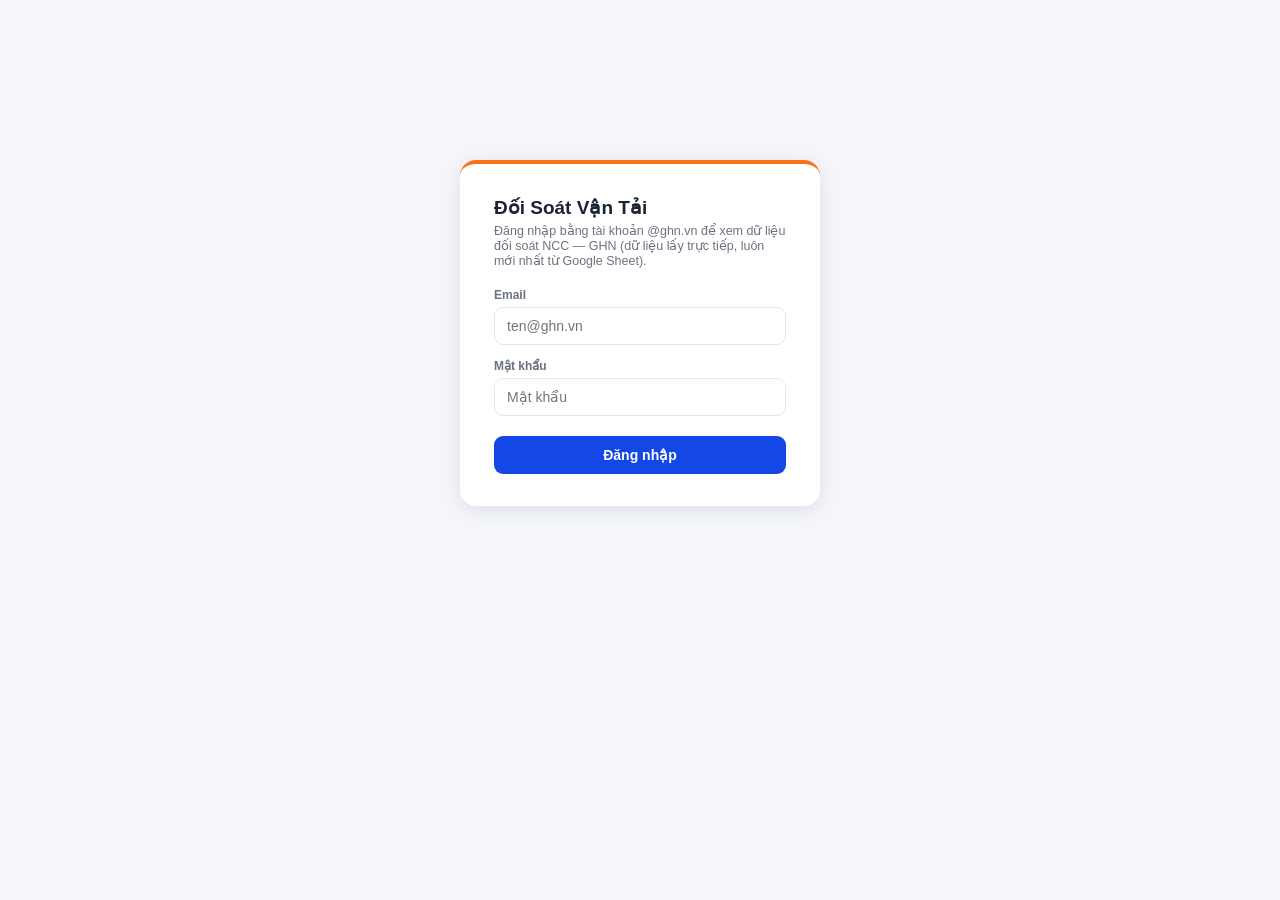
<file: doi_soat_van_tai.html>
<!doctype html>
  <html lang="vi">
  <head>
  <meta charset="utf-8">
  <meta name="viewport" content="width=device-width, initial-scale=1">
  <title>Đối Soát Vận Tải — NCC vs GHN (Vùng ĐBB)</title>
  <link rel="stylesheet" href="/doi_soat_van_tai.css">
  </head>
  <body>
  <div class="wrap">
  
    <!-- ================= ĐĂNG NHẬP (dùng chung tài khoản @ghn.vn với Báo Cáo Vận Hành) ================= -->
  <div class="gate-wrap" id="loginGate">
      <div class="login-card">
        <h2>Đối Soát Vận Tải</h2>
      <div class="sub">Đăng nhập bằng tài khoản @ghn.vn để xem dữ liệu đối soát NCC — GHN (dữ liệu lấy trực tiếp, luôn mới nhất từ Google Sheet).</div>
      <div class="login-error" id="loginError" style="display:none"></div>
        <div class="login-field">
          <label>Email</label>
          <input type="email" id="loginEmail" placeholder="ten@ghn.vn" autocomplete="username">
        </div>
        <div class="login-field">
          <label>Mật khẩu</label>
        <input type="password" id="loginPassword" placeholder="Mật khẩu" autocomplete="current-password">
        </div>
        <button class="login-btn" id="loginBtn">Đăng nhập</button>
    </div>
  </div>

  <!-- ================= ĐANG TẢI ================= -->
    <div class="loading-gate" id="loadingGate" style="display:none">
      <div>⏳ Đang tải dữ liệu đối soát mới nhất từ Google Sheet…</div>
    </div>
  
    <!-- ================= APP CHÍNH (chỉ hiện sau khi đăng nhập + tải xong) ================= -->
  <div id="appRoot" style="display:none">
  
      <div class="hdr">
        <div class="hdr-top">
          <div>
            <h1>Đối Soát Chuyến Đi NCC — GHN <span class="tag">VÙNG TNT</span></h1>
          <div class="sub">Đối chiếu toàn bộ cột dữ liệu NCC nhập với dữ liệu hệ thống GHN, khớp theo <b>Mã chuyến</b> &middot; Dữ liệu sống, lấy trực tiếp từ Google Sheet mỗi khi mở trang.</div>
          </div>
          <div class="hdr-actions">
            <button class="btn orange" id="btnRefreshData" title="Tải lại dữ liệu mới nhất từ Google Sheet">&#8635; Cập nhật dữ liệu</button>
            <button class="btn" id="btnExportDiff">&#8681; Xuất báo cáo sai lệch (CSV)</button>
            <button class="btn danger" id="btnResetEdits">Xoá chỉnh sửa đã lưu</button>
        </div>
      </div>
    </div>

    <div class="summary-grid" id="summaryGrid"></div>

    <div class="supplier-tabs" id="supplierTabs"></div>
  
      <div class="toolbar">
        <input type="text" id="searchBox" placeholder="Tìm theo Mã chuyến / Biển số xe / Mã tuyến…">
        <span style="font-size:12px;color:var(--muted);font-weight:600">Ngày kết thúc (GHN):</span> <input type="date" id="dateFrom" title="Từ ngày"> <span style="font-size:12px;color:var(--muted)">-</span> <input type="date" id="dateTo" title="Đến ngày">
        <div class="status-filters" id="statusFilters"></div>
      </div>
  
      <div class="field-breakdown" id="fieldBreakdown"></div>
  
      <div class="toolbar" style="gap:8px">
        <span style="font-size:12px;color:var(--muted);font-weight:600;margin-right:4px">Xuất dữ liệu đã cập nhật:</span>
        <div id="exportButtons" style="display:flex;gap:8px;flex-wrap:wrap"></div>
      </div>
  
      <div class="table-card">
        <table class="trips">
          <thead>
            <tr>
              <th>Mã chuyến</th>
            <th>Nhà cung cấp</th>
            <th>Trạng thái</th>
            <th>Sai lệch nghiêm trọng</th>
            <th>Khác thông tin phụ</th>
              <th>Biển số xe</th>
            <th>Ngày kết thúc</th>
          </tr>
        </thead>
        <tbody id="tableBody"></tbody>
      </table>
        <div class="pagination" id="pagination"></div>
      </div>
  
      <div class="footer-note">
        Chỉnh sửa được lưu tạm trong trình duyệt (localStorage) — dùng nút "Xuất CSV" để lấy dữ liệu đã cập nhật rồi dán ngược lại Google Sheet.
        Bấm "Cập nhật dữ liệu" bất kỳ lúc nào để tải lại dữ liệu mới nhất, không cần build lại file.
      </div>
  
    </div>
  
  </div>
  
  <div class="saved-flash" id="flash"></div>
  
  <script src="/doi_soat_van_tai.js"></script>
  </body>
  </html>
</file>
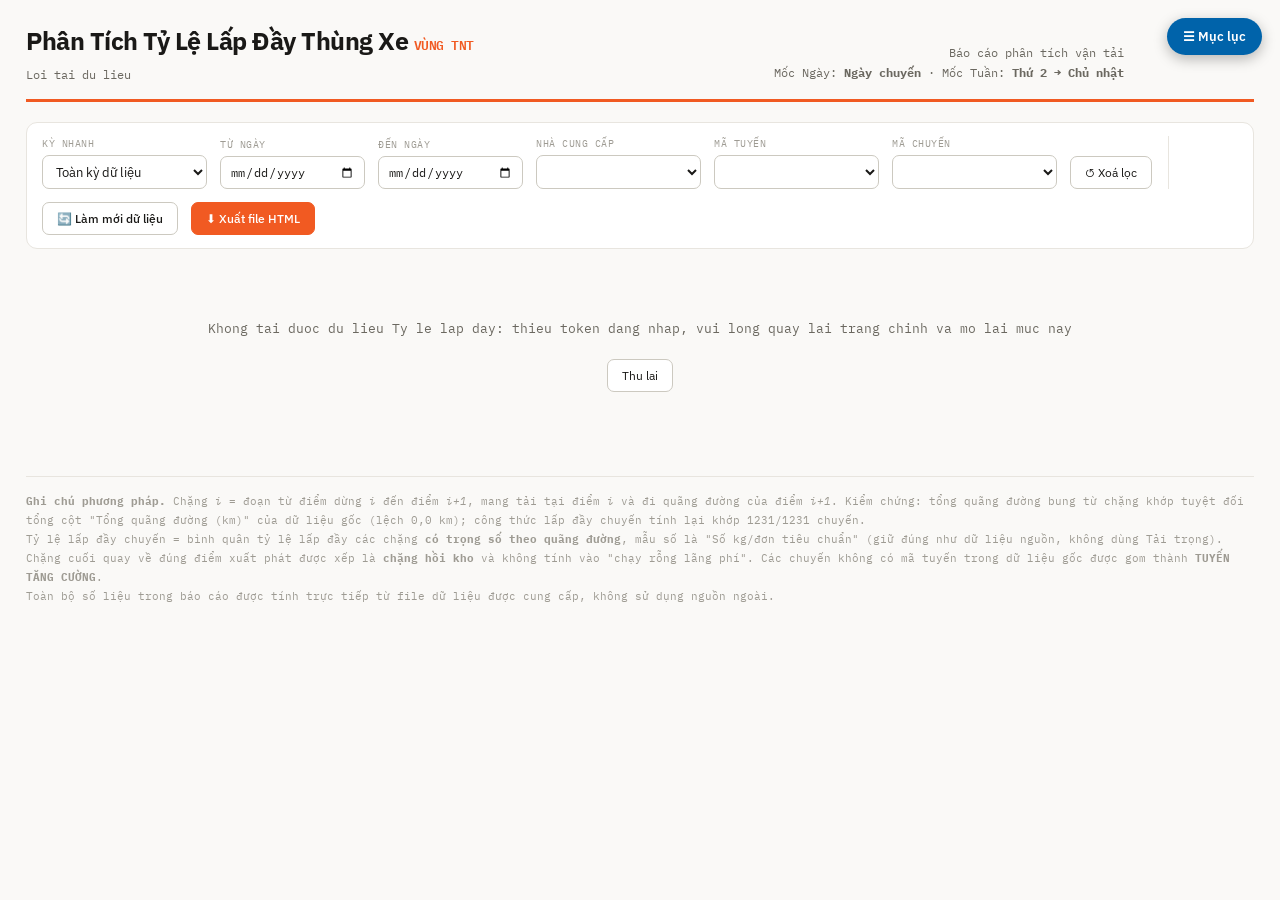
<file: lapday_view.html>
<!DOCTYPE html>
<html lang="vi">
<head>
<meta charset="UTF-8">
<meta name="viewport" content="width=device-width, initial-scale=1.0">
<title>Phân Tích Tỷ Lệ Lấp Đầy Thùng Xe — Vùng TNT</title>
<link href="https://fonts.googleapis.com/css2?family=IBM+Plex+Sans:wght@400;500;600;700&family=IBM+Plex+Mono:wght@400;500;600&display=swap" rel="stylesheet">
<style>
/* Token lấy ĐÚNG từ web Báo Cáo Vận Hành để 2 nơi nhìn như một sản phẩm */
:root{
  --ghn-orange:#F15A22;--ghn-orange-dark:#C9420D;--ghn-orange-light:#FEF0EB;
  --ghn-blue:#0063AA;--ghn-blue-dark:#004A82;--ghn-blue-light:#E6F0FA;
  --bg:#FAF9F7;--surface:#FFF;--border:#E8E5DF;--border-strong:#CCC9C0;
  --text:#1A1917;--muted:#6B6860;--hint:#9E9B93;
  --accent:#0063AA;--accent-light:#E6F0FA;
  --blue:#0063AA; --orange:#F15A22;
  --c0:#0F6E56; --c1:#4F7A1E; --c2:#8B6B00; --c3:#C9420D; --c4:#B3261E; --cover:#5C3383;
  --green-cell:#EAF3DE;--red-cell:#FEF2F2;--yellow-cell:#FEFCE8;
  --f:'IBM Plex Sans',-apple-system,BlinkMacSystemFont,'Segoe UI',Roboto,sans-serif;
  --mono:'IBM Plex Mono',ui-monospace,SFMono-Regular,Menlo,Consolas,monospace;
}
*{box-sizing:border-box}
body{margin:0;background:var(--bg);color:var(--text);font-family:var(--f);font-size:13.5px;line-height:1.55;-webkit-font-smoothing:antialiased}
.page{max-width:1500px;margin:0 auto;padding:22px 26px 70px}

/* ---- đầu trang ---- */
header{border-bottom:3px solid var(--ghn-orange);padding-bottom:15px;margin-bottom:20px;
  display:flex;align-items:flex-end;justify-content:space-between;flex-wrap:wrap;gap:12px}
h1{font-size:25px;font-weight:700;margin:0;letter-spacing:-0.02em}
h1 span{font-size:13px;color:var(--ghn-orange);font-family:var(--mono);font-weight:600}
#metaLine{font-family:var(--mono);font-size:11.5px;color:var(--muted);margin-top:5px}
header .right{font-family:var(--mono);font-size:11.5px;color:var(--muted);text-align:right;line-height:1.75}
  .meta-progress{display:flex;align-items:center;gap:8px;font-family:var(--mono);font-size:11.5px;color:var(--muted);margin-top:5px}
  .meta-progress-track{width:130px;height:6px;background:var(--border);border-radius:4px;overflow:hidden;display:inline-block}
  .meta-progress-fill{display:block;height:100%;width:4%;background:var(--ghn-blue);border-radius:4px;transition:width .25s ease}
  .meta-progress-pct{font-weight:600;color:var(--ghn-blue)}

/* ---- bộ lọc ---- */
.filters{background:var(--surface);border:1px solid var(--border);border-radius:11px;
  padding:13px 15px;margin-bottom:8px;display:flex;gap:13px;flex-wrap:wrap;align-items:flex-end}
.fld{display:flex;flex-direction:column;gap:4px}
.fld label{font-family:var(--mono);font-size:10px;color:var(--hint);text-transform:uppercase;letter-spacing:.05em}
.fld select,.fld input[type=date]{font-family:var(--f);font-size:12.5px;padding:7px 9px;border-radius:7px;
  border:1px solid var(--border-strong);background:#fff;color:var(--text);min-width:165px;cursor:pointer}
.fld input[type=date]{min-width:145px;font-family:var(--mono);font-size:12px}
.fld select:disabled{background:var(--bg);color:var(--hint);cursor:default}
.btn{font-family:var(--f);font-size:12px;padding:8px 14px;border-radius:7px;border:1px solid var(--border-strong);
  background:#fff;cursor:pointer;color:var(--text)}
.btn:hover{background:var(--bg)}
#phamVi{font-family:var(--mono);font-size:11.5px;color:var(--muted);margin:0 2px 20px}

/* ---- thanh công cụ + mục lục (kiểu web) ---- */
.tool-sep{width:1px;align-self:stretch;background:var(--border);margin:0 3px}
.btn.tool{font-family:var(--f);font-weight:500}
.btn.export{background:var(--ghn-orange);color:#fff;border-color:var(--ghn-orange)}
.btn.export:hover{background:var(--ghn-orange-dark)}
/* Nút "Mục lục" cố định góc trên-phải, bấm mới xổ khung — GIỐNG WEB.
   Báo cáo dùng TRỌN chiều rộng, không chừa lề cho mục lục. */
.toc-fab{position:fixed !important;top:18px;right:18px;z-index:1000;background:var(--ghn-blue);color:#fff;
  border:none;border-radius:24px;padding:10px 16px;font-family:var(--f);font-weight:600;font-size:13px;
  cursor:pointer;box-shadow:0 4px 14px rgba(0,0,0,.28);display:flex;align-items:center;gap:6px}
.toc-fab:hover{background:var(--ghn-blue-dark)}
.toc-panel{position:fixed;top:64px;right:18px;z-index:1000;background:var(--surface);
  border:1px solid var(--border);border-radius:12px;box-shadow:0 8px 26px rgba(0,0,0,.2);
  padding:12px 12px;max-height:75vh;overflow-y:auto;min-width:236px;display:none}
.toc-panel.open{display:block}
.toc-rail-title{font-family:var(--mono);font-size:10.5px;color:var(--hint);text-transform:uppercase;
  letter-spacing:.06em;margin-bottom:7px;padding-bottom:7px;border-bottom:1px solid var(--border)}
.toc-panel a{display:flex;align-items:center;gap:8px;padding:6px 7px;color:var(--text);
  text-decoration:none;font-size:13px;font-weight:500;border-radius:6px;margin-bottom:1px}
.toc-panel a:hover{background:var(--bg)}
.toc-panel a.active{background:var(--accent-light);color:var(--accent);font-weight:600}
.toc-panel a .tnum{display:inline-flex;align-items:center;justify-content:center;width:18px;height:18px;
  border-radius:5px;background:var(--accent-light);color:var(--accent);font-family:var(--mono);
  font-size:10px;font-weight:600;flex-shrink:0}
.toc-panel a.active .tnum{background:var(--accent);color:#fff}
.toc-panel a.toc-top{border-top:1px solid var(--border);margin-top:5px;padding-top:8px;
  font-family:var(--mono);font-size:11px;justify-content:center}
/* chừa chỗ cho nút Mục lục ở khối thông tin bên phải đầu trang, tránh bị che */
header .right{padding-right:130px}
@media (max-width:820px){ header .right{padding-right:0} .toc-fab{padding:8px 12px;font-size:12px} }

/* ---- phân cấp trong bảng: Tỉnh > NCC > Mã tuyến ---- */
tr.lv-all td{background:#EDF3F8;font-weight:600;border-top:2px solid var(--ghn-blue);
  border-bottom:1px solid #C9DCEA}
tr.lv-all:hover td{background:#EDF3F8}
tr.lv1 td{background:#F3F6F9;border-top:1px solid #DEE7EF}
tr.lv1:hover td{background:#EDF2F7}
tr.lv2 td{background:#FAFAF8}
tr.lv2:hover td{background:#F5F5F1}
tr.lv3 td{background:#fff}
.lv-in1{padding-left:22px!important}
.lv-in2{padding-left:42px!important}
.lv-tag{display:inline-block;font-family:var(--mono);font-size:8.5px;font-weight:700;letter-spacing:.05em;
  padding:1px 5px;border-radius:3px;background:var(--ghn-blue);color:#fff;vertical-align:middle;margin-right:3px}
.lv-tag.ncc{background:var(--muted)}
.lv-meta{font-family:var(--mono);font-size:10.5px;color:var(--hint);margin-left:6px;font-weight:400}
.dx-scope{font-family:var(--mono);font-size:11px;color:var(--muted);margin-top:8px;padding-top:8px;
  border-top:1px solid #BCD6EA;line-height:1.65}

/* ---- mục ---- */
section{margin-bottom:30px}
h2{font-size:16px;font-weight:700;margin:0 0 12px;display:flex;align-items:center;gap:9px;
  padding-bottom:8px;border-bottom:2px solid var(--blue)}
h2 .num{display:inline-flex;align-items:center;justify-content:center;width:23px;height:23px;border-radius:6px;
  background:var(--blue);color:#fff;font-family:var(--mono);font-size:11.5px;font-weight:700;flex-shrink:0}
.sec-sub{font-size:13.5px;font-weight:700;margin:20px 0 9px;color:var(--text)}
.hint{font-family:var(--mono);font-size:11px;color:var(--muted);margin-bottom:9px;line-height:1.6}
.empty{padding:26px;text-align:center;color:var(--muted);background:var(--surface);
  border:1px dashed var(--border-strong);border-radius:10px}
.mut{color:var(--hint)}
.bad{color:var(--c4)}
.mono{font-family:var(--mono);font-size:11.5px}

/* ---- KPI ---- */
.kpi-grid{display:grid;grid-template-columns:repeat(auto-fit,minmax(195px,1fr));gap:11px;margin-bottom:8px}
.kpi{background:var(--surface);border:1px solid var(--border);border-left:4px solid var(--blue);
  border-radius:9px;padding:12px 14px}
.kpi-name{font-family:var(--mono);font-size:10px;color:var(--muted);text-transform:uppercase;letter-spacing:.05em;margin-bottom:5px}
.kpi-val{font-size:22px;font-weight:700;line-height:1.15}
.kpi-sub{font-family:var(--mono);font-size:10.5px;color:var(--muted);margin-top:4px}
.kpi.cap-0{border-left-color:var(--c0)} .kpi.cap-1{border-left-color:var(--c1)}
.kpi.cap-2{border-left-color:var(--c2)} .kpi.cap-3{border-left-color:var(--c3)}
.kpi.cap-4{border-left-color:var(--c4)} .kpi.cap-over{border-left-color:var(--cover)}

/* ---- thang cấp độ ---- */
.cap-grid{display:grid;grid-template-columns:repeat(auto-fit,minmax(140px,1fr));gap:9px}
.cap-box{background:var(--surface);border:1px solid var(--border);border-top:3px solid var(--border-strong);
  border-radius:9px;padding:11px 12px}
.cap-ten{font-size:11.5px;font-weight:700}
.cap-mo{font-family:var(--mono);font-size:10px;color:var(--hint);margin-top:1px}
.cap-so{font-size:20px;font-weight:700;margin-top:6px}
.cap-pct{font-family:var(--mono);font-size:10.5px;color:var(--muted)}
.cap-box.cap-0{border-top-color:var(--c0)} .cap-box.cap-1{border-top-color:var(--c1)}
.cap-box.cap-2{border-top-color:var(--c2)} .cap-box.cap-3{border-top-color:var(--c3)}
.cap-box.cap-4{border-top-color:var(--c4)} .cap-box.cap-over{border-top-color:var(--cover)}

/* ---- nhãn cấp ---- */
.badge{display:inline-block;font-family:var(--mono);font-size:10px;font-weight:600;
  padding:2px 7px;border-radius:20px;white-space:nowrap}
.badge.cap-0{background:#E4F5EE;color:#0F6E56} .badge.cap-1{background:#EFF5E0;color:#4F6B10}
.badge.cap-2{background:#FDF3DC;color:#8A5A00} .badge.cap-3{background:#FDEBE0;color:#A34410}
.badge.cap-4{background:#FDECEA;color:#A5281B} .badge.cap-over{background:#F1E9F8;color:#5C3383}

/* ---- thanh tỷ lệ ---- */
.bar-wrap{display:flex;align-items:center;gap:7px;min-width:118px}
.bar{position:relative;flex:1;height:14px;background:var(--bg);border-radius:4px;overflow:hidden;min-width:56px}
.bar span{position:absolute;left:0;top:0;bottom:0;border-radius:4px}
.bar.cap-0 span{background:var(--c0)} .bar.cap-1 span{background:var(--c1)}
.bar.cap-2 span{background:var(--c2)} .bar.cap-3 span{background:var(--c3)}
.bar.cap-4 span{background:var(--c4)} .bar.cap-over span{background:var(--cover)}
.bar-txt{font-family:var(--mono);font-size:11px;white-space:nowrap;min-width:48px;text-align:right}

/* ---- bảng ---- */
.tbl-wrap{overflow-x:auto;background:var(--surface);border:1px solid var(--border);border-radius:10px}
table{width:100%;border-collapse:collapse;font-size:12.5px}
thead th{background:var(--bg);font-family:var(--mono);font-size:10.5px;font-weight:600;color:var(--muted);
  text-transform:uppercase;letter-spacing:.03em;padding:9px 10px;text-align:right;
  border-bottom:1px solid var(--border);white-space:nowrap;position:sticky;top:0;z-index:1}
thead th:first-child,thead th:nth-child(2){text-align:left}
tbody td{padding:8px 10px;text-align:right;border-bottom:1px solid var(--border);
  font-family:var(--mono);font-size:11.5px;white-space:nowrap}
tbody td.c-name{text-align:left;font-family:var(--f);font-size:12.5px;font-weight:500;white-space:normal}
tbody td.c-fill{text-align:left}
tbody tr:hover{background:#FCFBF9}
tbody tr.row-sys{background:#FFF8F6}
tbody tr.row-sys:hover{background:#FDF0EC}
tbody tr.row-empty{background:#FDECEA}
tr.detail-row td{background:var(--bg);padding:0 0 0 8px}
tr.detail-row:hover{background:var(--bg)}

/* ---- nút mở rộng ---- */
.exp-btn{width:22px;height:22px;border-radius:5px;border:1px solid var(--border-strong);background:#fff;
  color:var(--blue);font-family:var(--mono);font-size:14px;font-weight:700;line-height:1;cursor:pointer;padding:0}
.exp-btn:hover{background:var(--blue);color:#fff;border-color:var(--blue)}
.exp-btn.open{background:var(--blue);color:#fff;border-color:var(--blue)}

/* ---- khối bằng chứng ---- */
.evi{padding:11px 10px 13px 0}
.evi-title{font-family:var(--mono);font-size:10.5px;color:var(--muted);text-transform:uppercase;
  letter-spacing:.05em;margin-bottom:7px;font-weight:600}
.evi-tbl thead th{background:#F2EFE9;font-size:10px}
.evi-tbl tbody td{font-size:11px;padding:6px 9px}
.tag-empty{font-family:var(--mono);font-size:9.5px;font-weight:700;background:#C0392B;color:#fff;
  padding:2px 7px;border-radius:4px}
.tag-ret{font-family:var(--mono);font-size:9.5px;background:#E6E2DA;color:var(--muted);
  padding:2px 7px;border-radius:4px}
/* chặng rỗng NHƯNG điểm đến vẫn gom được hàng -> không phải lãng phí, không được tô đỏ như điểm thừa */
.tag-gom{font-family:var(--mono);font-size:9.5px;background:#FFF3E0;color:#A6600A;
  border:1px solid #F0D5A8;padding:2px 7px;border-radius:4px}
.tag-thua{font-family:var(--mono);font-size:9.5px;font-weight:700;background:#7B241C;color:#fff;
  padding:2px 7px;border-radius:4px}
.good{color:#1E7B4D}
td.c-dg{text-align:left;white-space:nowrap;font-size:11px}
/* nhãn phân loại BẢN CHẤT của chặng rỗng: đi gom hàng (giữ) hay tới điểm thừa (cắt được) */
.bc{display:inline-block;font-family:var(--mono);font-size:9.5px;font-weight:600;
  padding:2px 7px;border-radius:4px;white-space:nowrap}
.bc-gom{background:#FFF3E0;color:#A6600A;border:1px solid #F0D5A8}
.bc-thua{background:#FDECEA;color:#8A2C20;border:1px solid #F0B8B0}
td.c-bc{white-space:nowrap}

/* ---- tỷ lệ lấp đầy hiện tại (cạnh thang cấp độ) ---- */
.cap-now{display:flex;align-items:center;justify-content:space-between;gap:14px;flex-wrap:wrap;
  background:var(--surface);border:1px solid var(--border);border-left:5px solid var(--border-strong);
  border-radius:9px;padding:11px 15px;margin-bottom:10px}
.cap-now.cap-0{border-left-color:var(--c0)} .cap-now.cap-1{border-left-color:var(--c1)}
.cap-now.cap-2{border-left-color:var(--c2)} .cap-now.cap-3{border-left-color:var(--c3)}
.cap-now.cap-4{border-left-color:var(--c4)} .cap-now.cap-over{border-left-color:var(--cover)}
.cn-lb{font-family:var(--mono);font-size:10.5px;color:var(--muted);text-transform:uppercase;
  letter-spacing:.05em;margin-right:11px}
.cn-val{font-size:21px;font-weight:700}
.cn-val2{font-size:16px;font-weight:700;color:var(--muted)}
.cn-unit{font-family:var(--mono);font-size:10.5px;color:var(--hint);margin-left:3px}
.cn-sep{margin:0 9px;color:var(--border-strong)}
.cap-box.cap-cur{box-shadow:0 0 0 2px rgba(0,99,170,.18)}
.cap-here{font-family:var(--mono);font-size:9px;color:var(--blue);font-weight:700}

/* ---- dòng phân nhóm khu vực trong bảng ---- */
tr.kv-row td{background:#EEF4F9;font-family:var(--f);font-size:12.5px;text-align:left;
  padding:8px 11px;border-bottom:1px solid var(--border);border-top:1px solid #D6E3EE}
tr.kv-row:hover td{background:#EEF4F9}
.kv-meta{font-family:var(--mono);font-size:11px;color:var(--muted);margin:0 9px}

/* ---- chuỗi lộ trình ---- */
td.c-lt{text-align:left;white-space:normal;font-family:var(--f);font-size:11.5px;
  line-height:1.7;min-width:290px;max-width:520px}
.lt-ar{color:var(--border-strong);margin:0 4px;font-style:normal}
.lt-hot{background:#FDECEA;color:#A5281B;font-weight:700;padding:1px 5px;border-radius:4px}
.lt-warn{background:#FEF0EB;color:#C9420D;padding:1px 5px;border-radius:4px}

/* ---- Đề xuất cải thiện ---- */
.dx-tomtat{background:var(--ghn-blue-light);border:1px solid #BCD6EA;border-left:5px solid var(--ghn-blue);
  border-radius:10px;padding:14px 17px;margin-bottom:18px}
.dx-tt-title{font-family:var(--mono);font-size:10.5px;color:var(--ghn-blue);text-transform:uppercase;
  letter-spacing:.06em;font-weight:600;margin-bottom:6px}
.dx-tt-body{font-size:13.5px;line-height:1.75}
.dx-nhom{margin-bottom:20px;border:1px solid var(--border);border-radius:10px;overflow:hidden;background:var(--surface)}
.dx-head{display:flex;align-items:flex-start;gap:12px;padding:12px 15px;background:var(--bg);
  border-bottom:1px solid var(--border)}
.dx-head>div{flex:1}
.dx-head b{font-size:14px}
.dx-ma{display:inline-flex;align-items:center;justify-content:center;width:26px;height:26px;border-radius:7px;
  color:#fff;font-family:var(--mono);font-size:13px;font-weight:700;flex-shrink:0}
.dx-a .dx-ma{background:var(--c4)} .dx-b .dx-ma{background:var(--c3)}
.dx-c .dx-ma{background:var(--c2)} .dx-d .dx-ma{background:var(--ghn-blue)}
.dx-a2 .dx-ma{background:var(--c3);font-size:11px}
.dx-a{border-left:4px solid var(--c4)} .dx-b{border-left:4px solid var(--c3)}
.dx-c{border-left:4px solid var(--c2)} .dx-d{border-left:4px solid var(--ghn-blue)}
.dx-a2{border-left:4px solid var(--c3)}
.warn{color:var(--c3)}
.dx-mo{font-family:var(--mono);font-size:11px;color:var(--muted);margin-top:4px;line-height:1.65}
.dx-count{font-size:21px;font-weight:700;color:var(--muted);font-family:var(--mono)}
.dx-none{padding:15px 17px;color:var(--muted);font-size:12.5px}
.dx-nhom .tbl-wrap{border:none;border-radius:0}
td.c-act{text-align:left;white-space:normal;font-family:var(--f);font-size:12px;
  line-height:1.65;min-width:260px;max-width:430px;color:var(--text)}

/* ---- khối bằng chứng theo từng chuyến ---- */
.evi-trip{margin-bottom:13px;border:1px solid var(--border);border-radius:8px;overflow:hidden;background:#fff}
.evi-head{background:#F7F5F1;padding:8px 11px;font-size:11.5px;border-bottom:1px solid var(--border)}
tbody tr.row-focus{background:#FDECEA;outline:2px solid #E8A79D;outline-offset:-2px}
.exp-btn.sm{width:19px;height:19px;font-size:12px}
.one-day{background:var(--surface);border:1px solid var(--border);border-radius:10px;
  padding:15px 17px;font-size:12.5px}

/* ---- callout ---- */
.callout{border-radius:9px;padding:11px 15px;margin-bottom:11px;font-size:12.5px;line-height:1.65}
.bad-callout{background:#FDECEA;border:1px solid #F0B8B0;color:#8A2C20}

/* ---- biểu đồ ---- */
.chart{width:100%;height:210px;display:block;background:var(--surface);
  border:1px solid var(--border);border-radius:10px;padding:6px}
.legend{display:flex;gap:16px;margin-bottom:7px;font-family:var(--mono);font-size:11px;color:var(--muted)}
.legend .lg{display:flex;align-items:center;gap:5px}
.legend i{width:16px;height:3px;border-radius:2px;display:inline-block}

footer{margin-top:34px;padding-top:15px;border-top:1px solid var(--border);
  font-family:var(--mono);font-size:10.5px;color:var(--hint);line-height:1.8}

@media (max-width:820px){
  .page{padding:16px 12px 50px}
  h1{font-size:19px}
  .kpi-val{font-size:18px}
  .filters{gap:9px}
  .fld select{min-width:130px}
}

.rpld-block{background:var(--surface);border:1px solid var(--border);border-radius:12px;margin-bottom:16px;overflow:hidden;box-shadow:0 1px 2px rgba(0,0,0,.04)}
.rpld-block-title{font-weight:700;font-size:13px;padding:10px 16px;color:var(--text);background:var(--bg);border-bottom:1px solid var(--border);letter-spacing:.02em;display:flex;align-items:center;justify-content:space-between;gap:10px;flex-wrap:wrap}
.rpld-depot-sel{font-family:var(--f);font-size:12px;font-weight:500;padding:5px 10px;border-radius:7px;border:1px solid var(--border-strong);background:#fff;color:var(--text);cursor:pointer}\n.rpld-chart-filter{display:flex;align-items:center;gap:10px;padding:12px 16px 4px}\n.rpld-filter-lb{font-family:var(--mono);font-size:11px;color:var(--muted);text-transform:uppercase;letter-spacing:.03em}
.rpld-chart-box{padding:12px 16px 16px}
.rpld-chart-box svg{width:100%;height:auto;display:block}
.rpld-block .tbl-wrap{padding:0}
.rpld-block table{width:100%;border-collapse:collapse;font-size:12px}
.rpld-block thead th{padding:8px 10px;font-weight:700;border-bottom:2px solid var(--border-strong);white-space:nowrap}
.rpld-block thead tr:first-child th{font-size:11.5px}
.rpld-block thead tr:last-child th{font-family:var(--mono);font-size:10.5px;text-transform:uppercase;letter-spacing:.02em;color:var(--muted);background:var(--bg)}
.rpld-block tbody td{padding:7px 10px;border-bottom:1px solid var(--border)}
.rpld-block tbody tr:nth-child(even) td{background:rgba(0,0,0,.015)}
.rpld-block tbody tr:hover td{background:rgba(0,98,170,.05)}
.rpld-chart-wrap{padding:16px}
.rpld-chart-title{font-family:var(--mono);font-size:11px;color:var(--muted);text-transform:uppercase;letter-spacing:.03em;margin-bottom:6px}
.rpld-chart-svg{width:100%;height:auto;display:block}
.rpld-legend{display:flex;gap:14px;flex-wrap:wrap;margin-top:6px}
.rpld-lg-item{display:inline-flex;align-items:center;gap:5px;font-size:11px;color:var(--muted)}
.rpld-lg-item i{width:9px;height:9px;border-radius:2px;display:inline-block}
.rpld-total-row td{font-weight:700;background:var(--bg)!important;border-top:2px solid var(--border-strong)}
.rpld-tag{font-size:9px;color:var(--muted);font-weight:400}
.rpld-star{color:var(--ghn-orange)}

/* ---- thu gon / mo rong muc lon va nhom de xuat ---- */
.sec-toggle{margin-left:auto;width:24px;height:24px;border-radius:6px;border:1px solid var(--border-strong);
  background:#fff;color:var(--blue);cursor:pointer;font-size:11px;line-height:1;flex-shrink:0;
  display:inline-flex;align-items:center;justify-content:center;padding:0}
.sec-toggle:hover{background:var(--blue);color:#fff;border-color:var(--blue)}
section.sec-collapsed>*:not(h2){display:none}
.dx-nhom.sec-collapsed>*:not(.dx-head){display:none}
.dx-head{position:relative}
.dx-toggle{margin-left:12px;align-self:center}
</style>
</head>
<body>
<div class="page">

<header>
  <div>
    <h1>Phân Tích Tỷ Lệ Lấp Đầy Thùng Xe <span>VÙNG TNT</span></h1>
    <div id="metaLine" class="meta-progress"><span>Đang tải dữ liệu…</span><span class="meta-progress-track"><span class="meta-progress-fill" id="metaFill"></span><span class="meta-progress-pct" id="metaPct">4%</span></div><script>(function(){var v=4;var iv=setInterval(function(){var f=document.getElementById('metaFill');var p=document.getElementById('metaPct');if(!f||!p){clearInterval(iv);return;}if(v<92)v+=Math.random()*12;var vv=Math.min(v,92);f.style.width=vv+'%';p.textContent=Math.round(vv)+'%';},120);})();</script>
  </div>
  <div class="right">
    Báo cáo phân tích vận tải<br>
    Mốc Ngày: <b>Ngày chuyến</b> · Mốc Tuần: <b>Thứ 2 → Chủ nhật</b>
  </div>
</header>

<div class="filters">
  <div class="fld">
    <label>Kỳ nhanh</label>
    <select id="fQuick" onchange="ldOnChange('quick',this.value)">
      <option value="all">Toàn kỳ dữ liệu</option>
      <option value="last7">7 ngày gần nhất</option>
      <option value="last15">15 ngày gần nhất</option>
      <option value="week">Theo Tuần</option>
      <option value="month">Theo Tháng</option>
      <option value="custom">Tuỳ chọn khoảng ngày</option>
    </select>
  </div>
  <div class="fld" id="fSubWrap" style="display:none">
    <label>Chọn kỳ</label>
    <select id="fSub" onchange="ldOnChange('sub',this.value)"></select>
  </div>
  <div class="fld">
    <label>Từ ngày</label>
    <input type="date" id="fFrom" onchange="ldOnChange('from',this.value)">
  </div>
  <div class="fld">
    <label>Đến ngày</label>
    <input type="date" id="fTo" onchange="ldOnChange('to',this.value)">
  </div>
  <div class="fld">
    <label>Nhà cung cấp</label>
    <select id="fNcc" onchange="ldOnChange('ncc',this.value)"></select>
  </div>
  <div class="fld">
    <label>Mã tuyến</label>
    <select id="fTuyen" onchange="ldOnChange('tuyen',this.value)"></select>
  </div>
  <div class="fld">
    <label>Mã chuyến</label>
    <select id="fChuyen" onchange="ldOnChange('chuyen',this.value)"></select>
  </div>
  <button class="btn" onclick="ldReset()">↺ Xoá lọc</button>
  <div class="tool-sep"></div>
  <button class="btn tool" onclick="ldLamMoi()">🔄 Làm mới dữ liệu</button>
  <button class="btn tool export" onclick="ldXuatHtml()">⬇ Xuất file HTML</button>
</div>
<button class="toc-fab" id="tocFab" onclick="ldToggleToc()">☰ Mục lục</button>
<nav class="toc-panel" id="tocRail">
  <div class="toc-rail-title">Chuyển nhanh</div>
  <a href="javascript:void(0)" data-sec="sec0" onclick="ldGoTo('sec0')"><span class="tnum">0</span>Tổng quan</a>
  <a href="javascript:void(0)" data-sec="secRPLD" onclick="ldGoTo('secRPLD')"><span class="tnum">★</span>Top trend tỷ lệ lấp đầy</a>
  <a href="javascript:void(0)" data-sec="sec1" onclick="ldGoTo('sec1')"><span class="tnum">1</span>Đề xuất cải thiện</a>
  <a href="javascript:void(0)" data-sec="sec2" onclick="ldGoTo('sec2')"><span class="tnum">2</span>Xu hướng theo ngày</a>
  <a href="javascript:void(0)" data-sec="sec3" onclick="ldGoTo('sec3')"><span class="tnum">3</span>Theo Nhà cung cấp</a>
  <a href="javascript:void(0)" data-sec="sec4" onclick="ldGoTo('sec4')"><span class="tnum">4</span>Theo Mã tuyến</a>
  <a href="javascript:void(0)" data-sec="sec5" onclick="ldGoTo('sec5')"><span class="tnum">5</span>Chặng chạy rỗng</a>
  <a href="javascript:void(0)" data-sec="sec6" onclick="ldGoTo('sec6')"><span class="tnum">6</span>Chuyến bất thường</a>
  <a href="javascript:void(0)" class="toc-top" onclick="ldGoTo('sec0')">↑ Về đầu trang</a>
</nav>
  <script>
    (function(){
      if (window.self === window.top) return;
        var fab = document.getElementById('tocFab');
      var rail = document.getElementById('tocRail');
      function ldTocReposition(){
        try {
          var fe = window.frameElement;
          if (!fe) return;
            var rect = fe.getBoundingClientRect();
          var vh = window.parent.innerHeight || 0;
          var visible = rect.bottom > 0 && rect.top < vh;
          if (fab){
            var fabTop = 18 - rect.top;
            if (fabTop < 0) fabTop = 0;
              var maxTop = Math.max(0, rect.height - 40);
            if (fabTop > maxTop) fabTop = maxTop;
              fab.style.position = 'absolute';
            fab.style.top = fabTop + 'px';
            fab.style.display = visible ? '' : 'none';
          }
            if (rail){
              var railTop = 64 - rect.top;
              if (railTop < 0) railTop = 0;
                var maxRailTop = Math.max(0, rect.height - 40);
              if (railTop > maxRailTop) railTop = maxRailTop;
                rail.style.position = 'absolute';
              rail.style.top = railTop + 'px';
            }
        } catch(e) {}
      }
      window.addEventListener('resize', ldTocReposition);
      try { window.parent.addEventListener('scroll', ldTocReposition, {passive:true}); } catch(e) {}
        setInterval(ldTocReposition, 300);
      ldTocReposition();
    })();
  </script>
<div id="phamVi"></div>

<div id="body"></div>

<footer>
  <b>Ghi chú phương pháp.</b> Chặng <i>i</i> = đoạn từ điểm dừng <i>i</i> đến điểm <i>i+1</i>, mang tải tại điểm <i>i</i>
  và đi quãng đường của điểm <i>i+1</i>. Kiểm chứng: tổng quãng đường bung từ chặng khớp tuyệt đối tổng cột
  "Tổng quãng đường (km)" của dữ liệu gốc (lệch 0,0 km); công thức lấp đầy chuyến tính lại khớp 1231/1231 chuyến.<br>
  Tỷ lệ lấp đầy chuyến = bình quân tỷ lệ lấp đầy các chặng <b>có trọng số theo quãng đường</b>, mẫu số là
  "Số kg/đơn tiêu chuẩn" (giữ đúng như dữ liệu nguồn, không dùng Tải trọng).<br>
  Chặng cuối quay về đúng điểm xuất phát được xếp là <b>chặng hồi kho</b> và không tính vào "chạy rỗng lãng phí".
  Các chuyến không có mã tuyến trong dữ liệu gốc được gom thành <b>TUYẾN TĂNG CƯỜNG</b>.<br>
  Toàn bộ số liệu trong báo cáo được tính trực tiếp từ file dữ liệu được cung cấp, không sử dụng nguồn ngoài.
</footer>

</div>
<script>
/* ============================================================================================
   BÁO CÁO TỶ LỆ LẤP ĐẦY THÙNG XE — engine phân tích + dựng giao diện
   ============================================================================================
   Dữ liệu: window.LD_DATA = { meta, trips:[ { ..., legs:[...] } ] } (nhúng sẵn trong file).

   QUY ƯỚC PHÂN TÍCH (đã chốt với nghiệp vụ):
   - CHẶNG i = đoạn từ điểm dừng i -> i+1, mang tải của điểm i, đi quãng đường của điểm i+1.
   - Chặng CUỐI quay đúng về điểm xuất phát = "chặng hồi kho": KHÔNG tính là chạy rỗng lãng phí
     (xe về kho rỗng là bình thường), nhưng vẫn thống kê riêng để theo dõi.
   - Xếp hạng lãng phí theo SỐ CHUYẾN/CHẶNG và KM TRUNG BÌNH — không dùng tổng km.
   - Dòng không có mã tuyến = "TUYẾN TĂNG CƯỜNG".
   ============================================================================================ */

// ---------- cấp độ cảnh báo theo tỷ lệ lấp đầy ----------
const LD_CAPS = {
  '-1': { ten: 'Vượt tải',      cls: 'cap-over', mo: '> 100%' },
  '0':  { ten: 'Bình thường',   cls: 'cap-0',    mo: '75 – 100%' },
  '1':  { ten: 'Cần theo dõi',  cls: 'cap-1',    mo: '50 – 75%' },
  '2':  { ten: 'Cảnh báo',      cls: 'cap-2',    mo: '25 – 50%' },
  '3':  { ten: 'Nghiêm trọng',  cls: 'cap-3',    mo: '10 – 25%' },
  '4':  { ten: 'Nguy cấp',      cls: 'cap-4',    mo: '< 10%' }
};
const LD_CAP_ORDER = [4, 3, 2, 1, 0, -1];

// NGƯỠNG "CHẠY RỖNG" (chốt với nghiệp vụ): dưới 10% tải tiêu chuẩn coi như rỗng trên thực tế.
// Lý do: xe tải chuẩn 1.700 kg mà chỉ chở 8,8 kg / 1 đơn (0,52%) thì về bản chất là chạy rỗng —
// nếu chỉ đếm đúng 0% sẽ bỏ sót phần lớn lãng phí. Vẫn tách riêng số chặng rỗng TUYỆT ĐỐI (0%).
const LD_NGUONG_RONG = 10;
const ldLaRong = (fk) => fk !== null && fk !== undefined && fk < LD_NGUONG_RONG;
const ldRongTuyetDoi = (fk) => fk === 0;

/* ============================================================================================
   ĐÓNG GÓP CỦA ĐIỂM DỪNG — khái niệm cốt lõi, tách bạch với "chặng chạy rỗng"
   ============================================================================================
   PHẢI phân biệt hai thứ hoàn toàn khác nhau, trộn lẫn là ra kết luận sai:

     (1) CHẶNG CHẠY RỖNG  = đoạn đường xe đi với thùng gần như trống. Đây là chỉ số LÃNG PHÍ KM.
     (2) ĐIỂM DỪNG VÔ ÍCH = điểm mà xe ghé vào nhưng KHÔNG lấy lên cũng KHÔNG trả xuống kg nào.
                            Đây mới là căn cứ để đề xuất CẮT ĐIỂM DỪNG.

   Chặng rỗng KHÔNG đồng nghĩa điểm đến vô ích. Tuyến GOM HÀNG về bản chất chạy rỗng chiều đi:
   xe xuất phát/đi qua với thùng trống rồi tới bưu cục LẤY hàng lên. Ví dụ có thật trong dữ liệu:
   chặng tới (THN) Quan Triều xe mang 0 kg (rỗng 0%), nhưng rời điểm đó với 1.325 kg — điểm này
   làm đúng chức năng gom hàng, cắt đi là mất trắng 1,3 tấn sản lượng.

   Ngược lại, chỉ nhìn chặng rỗng sẽ BỎ SÓT loại lãng phí thứ hai: xe đang CÓ tải, ghé một điểm,
   không giao không nhận gì rồi đi tiếp. Chặng đó không "rỗng" nên lọt lưới, nhưng điểm dừng đó
   vẫn thừa — tốn km và tốn thời gian dừng đỗ.

   Cách đo duy nhất đúng: so tải TRÊN XE lúc TỚI điểm với tải lúc RỜI điểm.
     tới = kg của chặng đi VÀO điểm ; rời = kg của chặng đi RA khỏi điểm
     rời > tới  -> LẤY hàng lên   (chênh lệch = kg gom được)
     rời < tới  -> GIAO hàng xuống (chênh lệch = kg đã phát)
     rời ≈ tới  -> KHÔNG LÀM GÌ    -> điểm dừng vô ích
   ============================================================================================ */

// Dưới ngưỡng này coi như không có biến động tải (sai số làm tròn, không phải tác nghiệp thật).
const LD_NGUONG_KHONG_DOI = 1;   // kg

/* Điểm đến của chặng có chỉ số `i` đã thực sự làm gì?
   Trả về { loai, toi, roi, delta }:
     'lay'   lấy hàng lên      | 'giao' giao hàng xuống
     'voich' không nhận không trả  -> điểm dừng thừa
     'cuoi'  là điểm cuối hành trình (hồi kho) -> không xét đóng góp
     'kdb'   thiếu dữ liệu tải -> không kết luận (tuyệt đối không suy đoán) */
function ldDongGop(t, i) {
  const pos = t.legs.findIndex(l => l.i === i);
  if (pos < 0) return { loai: 'kdb', toi: null, roi: null, delta: null };
  const cur = t.legs[pos], next = t.legs[pos + 1];
  const toi = (cur.kg === null || cur.kg === undefined) ? null : cur.kg;
  if (!next) return { loai: 'cuoi', toi: toi, roi: null, delta: null };
  const roi = (next.kg === null || next.kg === undefined) ? null : next.kg;
  if (toi === null || roi === null) return { loai: 'kdb', toi: toi, roi: roi, delta: null };
  const d = roi - toi;
  if (Math.abs(d) < LD_NGUONG_KHONG_DOI) return { loai: 'voich', toi: toi, roi: roi, delta: d };
  return { loai: d > 0 ? 'lay' : 'giao', toi: toi, roi: roi, delta: d };
}

const LD_DG_NHAN = {
  lay:   { ten: 'Lấy hàng lên',   cls: 'dg-ok' },
  giao:  { ten: 'Giao hàng xuống', cls: 'dg-ok' },
  voich: { ten: 'KHÔNG nhận / KHÔNG trả', cls: 'dg-bad' },
  cuoi:  { ten: 'Điểm cuối (hồi kho)', cls: 'dg-mut' },
  kdb:   { ten: 'Không đủ dữ liệu', cls: 'dg-mut' }
};

function ldCap(fill) {
  if (fill === null || fill === undefined) return null;
  if (fill > 100) return -1;
  if (fill < 10) return 4;
  if (fill < 25) return 3;
  if (fill < 50) return 2;
  if (fill < 75) return 1;
  return 0;
}

// ---------- khu vực của mã tuyến ----------
// Mã tuyến đặt theo tiền tố địa bàn (ThaiNguyen_*, TuyenQuang_*). Mã lạ (VD GHNANGTQ_001) thì
// phân theo KHO XUẤT PHÁT để không xếp nhầm. Tuyến không có mã = nhóm "Tăng cường" riêng.
function ldKhuVuc(tuyen, batdau) {
  if (tuyen === 'TUYẾN TĂNG CƯỜNG') return 'Tăng cường';
  const p = String(tuyen || '').split('_')[0];
  if (p === 'ThaiNguyen') return 'Thái Nguyên';
  if (p === 'TuyenQuang') return 'Tuyên Quang';
  if (/Tuyên Quang/i.test(batdau || '')) return 'Tuyên Quang';
  if (/Thái Nguyên/i.test(batdau || '')) return 'Thái Nguyên';
  return 'Khác';
}
const LD_KV_ORDER = ['Thái Nguyên', 'Tuyên Quang', 'Tăng cường', 'Khác'];

// ---------- tiện ích ----------
const ldEsc = s => String(s === null || s === undefined ? '' : s)
  .replace(/&/g, '&amp;').replace(/</g, '&lt;').replace(/>/g, '&gt;');
const ldAttr = s => ldEsc(s).replace(/"/g, '&quot;');
const ldNum = (v, d) => (v === null || v === undefined || isNaN(v)) ? '–'
  : v.toLocaleString('vi-VN', { minimumFractionDigits: d || 0, maximumFractionDigits: d || 0 });
const ldPct = (v, d) => (v === null || v === undefined || isNaN(v)) ? '–'
  : v.toFixed(d === undefined ? 1 : d).replace('.', ',') + '%';
const ldAvg = arr => arr.length ? arr.reduce((a, b) => a + b, 0) / arr.length : null;
const ldDay = s => s ? s.slice(8, 10) + '/' + s.slice(5, 7) : '–';
const ldDayFull = s => s ? s.slice(8, 10) + '/' + s.slice(5, 7) + '/' + s.slice(0, 4) : '–';
const ldMonth = s => s ? ('Tháng ' + Number(s.slice(5, 7)) + '/' + s.slice(0, 4)) : '–';
const ldAddDays = (s, n) => {
  const d = new Date(s + 'T00:00:00Z');
  d.setUTCDate(d.getUTCDate() + n);
  return d.toISOString().slice(0, 10);
};

let LD_UID = 0;
const ldUid = () => 'x' + (++LD_UID);

// ---------- trạng thái bộ lọc ----------
// from/to: khoảng ngày (yyyy-mm-dd). Rỗng = không giới hạn thời gian.
const LD = { quick: 'all', from: '', to: '', ncc: '', tuyen: '', chuyen: '' };

function ldFilter() {
  let t = window.LD_DATA.trips;
  if (LD.from) t = t.filter(x => x.ng && x.ng >= LD.from);
  if (LD.to) t = t.filter(x => x.ng && x.ng <= LD.to);
  if (LD.ncc) t = t.filter(x => x.ncc === LD.ncc);
  if (LD.tuyen) t = t.filter(x => x.tuyen === LD.tuyen);
  if (LD.chuyen) t = t.filter(x => x.ma === LD.chuyen);
  return t;
}

function ldLegs(trips, includeReturn) {
  const out = [];
  trips.forEach(t => t.legs.forEach(l => {
    if (!includeReturn && l.r) return;
    out.push({ t, l });
  }));
  return out;
}

/* ============================ CÁC KHỐI PHÂN TÍCH ============================ */

function ldKpi(trips) {
  const work = ldLegs(trips, false);
  const ret = ldLegs(trips, true).filter(x => x.l.r);
  const empty = work.filter(x => ldLaRong(x.l.fk));
  const fills = trips.map(t => t.fk).filter(v => v !== null && v !== undefined);
  const fillsD = trips.map(t => t.fd).filter(v => v !== null && v !== undefined);
  const vanChuyens = trips.map(t => t.vk).filter(v => v !== null && v !== undefined);
  const over = trips.filter(t => t.fk !== null && t.fk > 100);
  const capCount = {};
  LD_CAP_ORDER.forEach(c => capCount[c] = 0);
  trips.forEach(t => { const c = ldCap(t.fk); if (c !== null) capCount[c]++; });

  /* Đếm ĐIỂM DỪNG theo đóng góp thực tế. Đây là chỉ số độc lập với "chặng rỗng":
     một chặng rỗng có thể dẫn tới điểm gom hàng rất tốt, và một chặng đầy tải vẫn có thể
     dừng ở một điểm thừa. Hai con số phải được báo cáo tách nhau. */
  let dgVoIch = 0, dgLay = 0, dgGiao = 0, dgTong = 0, dgVoIchCoTai = 0;
  trips.forEach(t => t.legs.forEach(l => {
    if (l.r) return;                       // điểm về kho: không xét đóng góp
    const d = ldDongGop(t, l.i);
    if (d.loai === 'cuoi' || d.loai === 'kdb') return;
    dgTong++;
    if (d.loai === 'lay') dgLay++;
    else if (d.loai === 'giao') dgGiao++;
    else if (d.loai === 'voich') {
      dgVoIch++;
      if ((d.toi || 0) >= LD_NGUONG_KHONG_DOI) dgVoIchCoTai++;
    }
  }));

  return {
    soChuyen: trips.length,
    soChang: work.length,
    diemTong: dgTong,
    diemLay: dgLay,
    diemGiao: dgGiao,
    diemVoIch: dgVoIch,
    diemVoIchCoTai: dgVoIchCoTai,
    pctDiemVoIch: dgTong ? dgVoIch / dgTong * 100 : null,
    fillKg: ldAvg(fills),
    fillDon: ldAvg(fillsD),
    vanChuyen: ldAvg(vanChuyens),
    kmTB: ldAvg(trips.map(t => t.km).filter(v => v)),
    changRong: empty.length,
    changRong0: work.filter(x => ldRongTuyetDoi(x.l.fk)).length,
    pctChangRong: work.length ? empty.length / work.length * 100 : null,
    kmTBRong: ldAvg(empty.map(x => x.l.km)),
    soChuyenCoRong: new Set(empty.map(x => x.t.ma)).size,
    retRong: ret.filter(x => ldLaRong(x.l.fk)).length,
    retTong: ret.length,
    vuotTai: over.length,
    capCount
  };
}

function ldGroup(trips, keyFn) {
  const map = new Map();
  trips.forEach(t => {
    const k = keyFn(t);
    if (!map.has(k)) map.set(k, []);
    map.get(k).push(t);
  });
  const out = [];
  map.forEach((ts, k) => {
    const work = ldLegs(ts, false);
    const empty = work.filter(x => ldLaRong(x.l.fk));
    const capCount = {};
    LD_CAP_ORDER.forEach(c => capCount[c] = 0);
    ts.forEach(t => { const c = ldCap(t.fk); if (c !== null) capCount[c]++; });
    out.push({
      key: k, trips: ts,
      kv: ldKhuVuc(ts[0].tuyen, ts[0].batdau),
      soChuyen: ts.length,
      soChang: work.length,
      changRong: empty.length,
      pctRong: work.length ? empty.length / work.length * 100 : 0,
      kmTBRong: ldAvg(empty.map(x => x.l.km)),
      kmTBChuyen: ldAvg(ts.map(t => t.km).filter(v => v)),
      fillKg: ldAvg(ts.map(t => t.fk).filter(v => v !== null)),
      fillDon: ldAvg(ts.map(t => t.fd).filter(v => v !== null)),
      soNgay: new Set(ts.map(t => t.ng)).size,
      capCount,
      nang: capCount[4] + capCount[3]
    });
  });
  return out;
}

// Chặng rỗng mang tính HỆ THỐNG: gom theo (NCC, tuyến, điểm đến).
// Mẫu số tần suất = số ngày tuyến THỰC SỰ chạy -> 100% nghĩa là ngày nào chạy cũng rỗng.
function ldSystemicEmpty(trips) {
  // Mẫu số = số ngày ĐIỂM ĐẾN ĐÓ có mặt trên lộ trình (xem giải thích chi tiết ở ldDiemVoIch).
  const ngayCoGhe = new Map();
  trips.forEach(t => {
    const daCo = new Set();
    t.legs.forEach(l => {
      if (l.r) return;
      const k = t.ncc + '|' + t.tuyen + '|' + l.den;
      if (daCo.has(k)) return;
      daCo.add(k);
      if (!ngayCoGhe.has(k)) ngayCoGhe.set(k, new Set());
      ngayCoGhe.get(k).add(t.ng);
    });
  });
  const map = new Map();
  ldLegs(trips, false).forEach(({ t, l }) => {
    if (!ldLaRong(l.fk)) return;
    const k = t.ncc + '|' + t.tuyen + '|' + l.den;
    if (!map.has(k)) map.set(k, { ncc: t.ncc, tuyen: t.tuyen, den: l.den, items: [], ngay: new Set() });
    const g = map.get(k);
    g.items.push({ t, l });
    g.ngay.add(t.ng);
  });
  const out = [];
  map.forEach(g => {
    const tongNgay = (ngayCoGhe.get(g.ncc + '|' + g.tuyen + '|' + g.den) || new Set()).size;
    const mau = g.items[0].t;
    // Chặng rỗng này đi TỚI đâu? Điểm đến có làm gì không, hay ghé vô ích?
    const dg = g.items.map(x => ldDongGop(x.t, x.l.i));
    const soVoIch = dg.filter(d => d.loai === 'voich').length;
    const soCoHang = dg.filter(d => d.loai === 'lay' || d.loai === 'giao').length;
    const kgGom = dg.filter(d => d.loai === 'lay').reduce((a, d) => a + d.delta, 0);
    out.push({
      ncc: g.ncc, tuyen: g.tuyen, den: g.den,
      kv: ldKhuVuc(mau.tuyen, mau.batdau),
      soLan: g.items.length,
      soNgayRong: g.ngay.size,
      soNgayChay: tongNgay,
      tanSuat: tongNgay ? g.ngay.size / tongNgay * 100 : 0,
      kmTB: ldAvg(g.items.map(x => x.l.km)),
      soDiem: mau.legs.length + 1,
      loTrinh: ldLoTrinh(mau, g.items[0].l.i),
      focusIdx: g.items[0].l.i,
      // phân loại bản chất chặng rỗng: chạy rỗng ĐI GOM HÀNG hay chạy rỗng tới điểm thừa
      soVoIch: soVoIch,
      soCoHang: soCoHang,
      kgGom: kgGom,
      banChat: soCoHang > soVoIch ? 'gom' : (soVoIch > 0 ? 'thua' : 'kdb'),
      items: g.items
    });
  });
  return out.sort((a, b) => (b.tanSuat - a.tanSuat) || (b.kmTB - a.kmTB) || (b.soLan - a.soLan));
}

/* ĐIỂM DỪNG VÔ ÍCH MANG TÍNH HỆ THỐNG — căn cứ DUY NHẤT để đề xuất cắt điểm dừng.
   Khác ldSystemicEmpty ở chỗ: quét MỌI điểm dừng (kể cả khi xe đang có tải), và chỉ giữ lại
   điểm mà xe không lấy cũng không trả kg nào. Mẫu số tần suất = số ngày tuyến thực sự chạy.
   Điểm cuối hành trình / hồi kho không bao giờ được xét ở đây. */
function ldDiemVoIch(trips) {
  /* MẪU SỐ TẦN SUẤT = số ngày ĐIỂM ĐÓ THỰC SỰ NẰM TRÊN LỘ TRÌNH, không phải số ngày tuyến chạy.
     Dùng "số ngày tuyến chạy" là sai khi điểm chỉ có mặt ở một phần các chuyến — tần suất bị pha
     loãng và điểm thừa thật sẽ lọt lưới. Rõ nhất ở nhóm "TUYẾN TĂNG CƯỜNG": đây không phải một
     tuyến cố định mà là rổ gom mọi chuyến không có mã tuyến, nên số ngày "tuyến chạy" hoàn toàn
     không liên quan tới việc một điểm cụ thể có được ghé hay không.
     Câu hỏi đúng phải là: TRONG NHỮNG NGÀY CÓ GHÉ điểm này, bao nhiêu ngày ghé mà không tác nghiệp? */
  const ngayCoGhe = new Map();
  trips.forEach(t => {
    const daCo = new Set();
    t.legs.forEach(l => {
      if (l.r) return;
      const k = t.ncc + '|' + t.tuyen + '|' + l.den;
      if (daCo.has(k)) return;      // cùng 1 chuyến ghé 2 lần vẫn chỉ tính 1 ngày
      daCo.add(k);
      if (!ngayCoGhe.has(k)) ngayCoGhe.set(k, new Set());
      ngayCoGhe.get(k).add(t.ng);
    });
  });
  const map = new Map();
  trips.forEach(t => t.legs.forEach(l => {
    if (l.r) return;                                  // chặng về kho: điểm đến là KTC, không xét
    const d = ldDongGop(t, l.i);
    if (d.loai !== 'voich') return;                   // chỉ giữ điểm KHÔNG nhận KHÔNG trả
    const k = t.ncc + '|' + t.tuyen + '|' + l.den;
    if (!map.has(k)) map.set(k, { ncc: t.ncc, tuyen: t.tuyen, den: l.den, items: [], ngay: new Set() });
    const g = map.get(k);
    g.items.push({ t: t, l: l, dg: d });
    g.ngay.add(t.ng);
  }));
  const out = [];
  map.forEach(g => {
    const tongNgay = (ngayCoGhe.get(g.ncc + '|' + g.tuyen + '|' + g.den) || new Set()).size;
    const mau = g.items[0].t;
    // km lãng phí = km chặng đi VÀO điểm thừa; nếu cắt điểm thì tiết kiệm được phần lớn đoạn này
    const kmTB = ldAvg(g.items.map(x => x.l.km));
    // xe có đang mang tải khi ghé vào không -> phân biệt "ghé rỗng" và "ghé ngang lúc đang chở hàng"
    const coTai = g.items.filter(x => (x.dg.toi || 0) >= LD_NGUONG_KHONG_DOI).length;
    out.push({
      ncc: g.ncc, tuyen: g.tuyen, den: g.den,
      kv: ldKhuVuc(mau.tuyen, mau.batdau),
      soLan: g.items.length,
      soNgayVoIch: g.ngay.size,
      soNgayChay: tongNgay,          // = số ngày CÓ GHÉ điểm này (mẫu số đúng)
      tanSuat: tongNgay ? g.ngay.size / tongNgay * 100 : 0,
      kmTB: kmTB,
      soLanCoTai: coTai,
      loTrinh: ldLoTrinhVoIch(mau, g.items[0].l.i),
      focusIdx: g.items[0].l.i,
      items: g.items.map(x => ({ t: x.t, l: x.l }))
    });
  });
  return out.sort((a, b) => (b.tanSuat - a.tanSuat) || (b.kmTB - a.kmTB) || (b.soLan - a.soLan));
}

// Chuỗi lộ trình của 1 chuyến. Tô MỌI điểm mà xe tới trong tình trạng rỗng (<10%), không chỉ điểm
// của dòng đang xét — trước đây chỉ tô 1 điểm khiến người đọc tưởng các điểm còn lại đều có tải.
// Đánh dấu theo CHỈ SỐ CHẶNG chứ không theo tên điểm, vì một địa điểm có thể xuất hiện 2 lần trong
// cùng lộ trình (lượt đi rỗng, lượt về có hàng) — tô theo tên sẽ tô nhầm cả hai.
function ldLoTrinh(t, focusIdx) {
  const out = ['<span>' + ldEsc(t.legs[0].tu) + '</span>'];
  t.legs.forEach(l => {
    let cls = '';
    if (!l.r && ldLaRong(l.fk)) cls = (l.i === focusIdx) ? ' class="lt-hot"' : ' class="lt-warn"';
    out.push('<span' + cls + '>' + ldEsc(l.den) + '</span>');
  });
  return out.join('<i class="lt-ar">›</i>');
}

/* Lộ trình tô theo ĐÓNG GÓP CỦA ĐIỂM DỪNG (không phải theo chặng rỗng).
   Chỉ tô đỏ điểm thật sự KHÔNG nhận KHÔNG trả — đây mới là điểm có thể cắt.
   Điểm xe tới rỗng nhưng có gom hàng KHÔNG bị tô, vì cắt nó là mất sản lượng. */
function ldLoTrinhVoIch(t, focusIdx) {
  const out = ['<span>' + ldEsc(t.legs[0].tu) + '</span>'];
  t.legs.forEach(l => {
    let cls = '';
    if (!l.r && ldDongGop(t, l.i).loai === 'voich') {
      cls = (l.i === focusIdx) ? ' class="lt-hot"' : ' class="lt-warn"';
    }
    out.push('<span' + cls + '>' + ldEsc(l.den) + '</span>');
  });
  return out.join('<i class="lt-ar">›</i>');
}

function ldTrend(trips) {
  const map = new Map();
  trips.forEach(t => {
    if (!t.ng) return;
    if (!map.has(t.ng)) map.set(t.ng, []);
    map.get(t.ng).push(t);
  });
  return [...map.entries()].sort((a, b) => a[0] < b[0] ? -1 : 1).map(([ng, ts]) => {
    const work = ldLegs(ts, false);
    return {
      ng, soChuyen: ts.length,
      fill: ldAvg(ts.map(t => t.fk).filter(v => v !== null)),
      pctRong: work.length ? work.filter(x => ldLaRong(x.l.fk)).length / work.length * 100 : 0
    };
  });
}

/* ============================ DỰNG GIAO DIỆN ============================ */

function ldBadge(cap) {
  if (cap === null || cap === undefined) return '<span class="mut">–</span>';
  const c = LD_CAPS[String(cap)];
  return '<span class="badge ' + c.cls + '">' + (cap >= 0 ? 'C' + cap + ' · ' : '') + ldEsc(c.ten) + '</span>';
}

function ldFillCell(v) {
  if (v === null || v === undefined) return '<span class="mut">–</span>';
  const cap = ldCap(v);
  return '<div class="bar-wrap"><div class="bar ' + LD_CAPS[String(cap)].cls + '">' +
    '<span style="width:' + Math.min(100, v).toFixed(0) + '%"></span></div>' +
    '<b class="bar-txt">' + ldPct(v) + '</b></div>';
}

// ---------- 0. KPI + thang cấp độ ----------
function ldRenderKpi(trips) {
  const k = ldKpi(trips);
  const card = (name, val, sub, cls) =>
    '<div class="kpi ' + (cls || '') + '"><div class="kpi-name">' + ldEsc(name) + '</div>' +
    '<div class="kpi-val">' + val + '</div><div class="kpi-sub">' + sub + '</div></div>';

  let h = '<div class="kpi-grid">';
  h += card('Số chuyến', ldNum(k.soChuyen), k.soChang.toLocaleString('vi-VN') + ' chặng khai thác');
  h += card('Lấp đầy TB (kg)', ldPct(k.fillKg), 'theo quãng đường · ' + LD_CAPS[String(ldCap(k.fillKg))].ten,
    LD_CAPS[String(ldCap(k.fillKg))].cls);
  h += card('Tỷ lệ vận chuyển (kg)', ldPct(k.vanChuyen), 'theo cột V dữ liệu nguồn');
  h += card('Chặng chạy rỗng (&lt;10%)', ldNum(k.changRong),
    ldPct(k.pctChangRong) + ' số chặng · trong đó ' + ldNum(k.changRong0) + ' chặng rỗng hoàn toàn 0%',
    k.changRong ? 'cap-4' : 'cap-0');
  h += card('Chuyến có chặng rỗng', ldNum(k.soChuyenCoRong),
    ldPct(k.soChuyen ? k.soChuyenCoRong / k.soChuyen * 100 : 0) + ' tổng số chuyến');
  h += card('Quãng đường TB/chuyến', ldNum(k.kmTB, 1) + ' km', 'toàn bộ lộ trình');
  h += card('Chuyến vượt tải', ldNum(k.vuotTai), '> 100% tải tiêu chuẩn', k.vuotTai ? 'cap-over' : '');
  h += '</div>';

  // thang cấp độ + tỷ lệ lấp đầy TB hiện tại (đặt ngay cạnh để đối chiếu nhanh)
  const capHT = ldCap(k.fillKg);
  h += '<div class="sec-sub">Phân bố chuyến theo cấp độ lấp đầy</div>';
  h += '<div class="cap-now ' + (capHT !== null ? LD_CAPS[String(capHT)].cls : '') + '">' +
    '<div><span class="cn-lb">Tỷ lệ lấp đầy trung bình hiện tại</span>' +
    '<b class="cn-val">' + ldPct(k.fillKg) + '</b></div>' +
    '<div><span class="cn-lb">Tỷ lệ vận chuyển trung bình</span>' +
    '<b class="cn-val2">' + ldPct(k.vanChuyen) + '</b></div>' +
    '<div>' + ldBadge(capHT) + '</div></div>';

  h += '<div class="cap-grid">';
  LD_CAP_ORDER.forEach(c => {
    const n = k.capCount[c] || 0;
    const pct = k.soChuyen ? n / k.soChuyen * 100 : 0;
    const laHT = (c === capHT);
    h += '<div class="cap-box ' + LD_CAPS[String(c)].cls + (laHT ? ' cap-cur' : '') + '">' +
      '<div class="cap-ten">' + (c >= 0 ? 'Cấp ' + c + ' — ' : '') + ldEsc(LD_CAPS[String(c)].ten) +
      (laHT ? ' <span class="cap-here">● mức hiện tại</span>' : '') + '</div>' +
      '<div class="cap-mo">' + LD_CAPS[String(c)].mo + '</div>' +
      '<div class="cap-so">' + ldNum(n) + '</div>' +
      '<div class="cap-pct">' + ldPct(pct) + ' số chuyến</div></div>';
  });
  h += '</div>';
  return h;
}

/* ---------- BẢNG PHÂN CẤP DÙNG CHUNG: Tỉnh → NCC → Mã tuyến ----------
   Mỗi cấp có 1 DÒNG TỔNG QUAN gộp số liệu của cấp dưới, rồi mới tới chi tiết — để đọc từ trên
   xuống là thấy ngay bức tranh lớn trước, chi tiết sau. Leaf (mã tuyến) mở được ra từng chuyến. */
function ldTongHop(ts) {
  const work = ldLegs(ts, false);
  const empty = work.filter(x => ldLaRong(x.l.fk));
  const fills = ts.map(t => t.fk).filter(v => v !== null);
  const capCount = {};
  LD_CAP_ORDER.forEach(c => capCount[c] = 0);
  ts.forEach(t => { const c = ldCap(t.fk); if (c !== null) capCount[c]++; });
  return {
    soChuyen: ts.length, soChang: work.length,
    changRong: empty.length,
    pctRong: work.length ? empty.length / work.length * 100 : 0,
    kmTBRong: ldAvg(empty.map(x => x.l.km)),
    kmTBChuyen: ldAvg(ts.map(t => t.km).filter(v => v)),
    fillKg: ldAvg(fills),
    soNgay: new Set(ts.map(t => t.ng)).size,
    nang: capCount[4] + capCount[3], capCount
  };
}

// gom 3 cấp: [{ tinh, ts, nccs:[{ ncc, ts, tuyens:[{ tuyen, ts }] }] }]
function ldPhanCap(trips) {
  const byTinh = new Map();
  trips.forEach(t => {
    const kv = ldKhuVuc(t.tuyen, t.batdau);
    if (!byTinh.has(kv)) byTinh.set(kv, []);
    byTinh.get(kv).push(t);
  });
  const out = [];
  LD_KV_ORDER.forEach(kv => {
    const ts = byTinh.get(kv);
    if (!ts || !ts.length) return;
    const byNcc = new Map();
    ts.forEach(t => { if (!byNcc.has(t.ncc)) byNcc.set(t.ncc, []); byNcc.get(t.ncc).push(t); });
    const nccs = [...byNcc.entries()].map(([ncc, nts]) => {
      const byTuyen = new Map();
      nts.forEach(t => { if (!byTuyen.has(t.tuyen)) byTuyen.set(t.tuyen, []); byTuyen.get(t.tuyen).push(t); });
      const tuyens = [...byTuyen.entries()]
        .map(([tuyen, tts]) => ({ tuyen, ts: tts, agg: ldTongHop(tts) }))
        .sort((a, b) => (a.agg.fillKg || 0) - (b.agg.fillKg || 0));
      return { ncc, ts: nts, agg: ldTongHop(nts), tuyens };
    }).sort((a, b) => (a.agg.fillKg || 0) - (b.agg.fillKg || 0));
    out.push({ tinh: kv, ts, agg: ldTongHop(ts), nccs });
  });
  return out;
}

// 10 ô số liệu dùng chung cho mọi cấp -> các cột luôn thẳng hàng nhau
function ldOCells(a) {
  return '<td>' + ldNum(a.soChuyen) + '</td>' +
    '<td>' + ldNum(a.soNgay) + '</td>' +
    '<td class="c-fill">' + ldFillCell(a.fillKg) + '</td>' +
    '<td>' + ldBadge(ldCap(a.fillKg)) + '</td>' +
    '<td>' + ldNum(a.changRong) + '/' + ldNum(a.soChang) + '</td>' +
    '<td>' + ldPct(a.pctRong) + '</td>' +
    '<td>' + ldNum(a.kmTBRong, 1) + '</td>' +
    '<td>' + ldNum(a.kmTBChuyen, 1) + '</td>' +
    '<td>' + (a.nang ? '<b class="bad">' + ldNum(a.nang) + '</b>' : '0') + '</td>';
}

function ldHierGroupTable(trips) {
  const cap = ldPhanCap(trips);
  if (!cap.length) return '<div class="empty">Không có dữ liệu.</div>';
  const tong = ldTongHop(trips);
  let h = '<div class="tbl-wrap"><table><thead><tr>' +
    '<th style="width:34px"></th><th>Tỉnh / NCC / Mã tuyến</th><th>Chuyến</th><th>Ngày chạy</th>' +
    '<th>Lấp đầy TB (kg)</th><th>Cấp</th><th>Chặng rỗng</th><th>%rỗng</th>' +
    '<th>km TB/chặng rỗng</th><th>km TB/chuyến</th><th>Nặng (C3+C4)</th>' +
    '</tr></thead><tbody>';
  h += '<tr class="lv-all"><td></td><td class="c-name"><b>TỔNG TOÀN VÙNG</b></td>' + ldOCells(tong) + '</tr>';
  cap.forEach(t => {
    const idT = ldUid();
    // cấp Tỉnh: MỞ sẵn (thấy ngay danh sách NCC)
    h += '<tr class="lv1" id="' + idT + '">' +
      '<td><button class="exp-btn open" onclick="ldToggleGroup(\'' + idT + '\',this)">−</button></td>' +
      '<td class="c-name"><span class="lv-tag">TỈNH</span> <b>' + ldEsc(t.tinh) + '</b> ' +
      '<span class="lv-meta">' + t.nccs.length + ' NCC</span></td>' + ldOCells(t.agg) + '</tr>';
    t.nccs.forEach(n => {
      const idN = ldUid();
      // cấp NCC: THU sẵn -> mặc định báo cáo dừng ở đây cho gọn
      h += '<tr class="lv2" id="' + idN + '" data-p="' + idT + '">' +
        '<td><button class="exp-btn" onclick="ldToggleGroup(\'' + idN + '\',this)">+</button></td>' +
        '<td class="c-name lv-in1"><span class="lv-tag ncc">NCC</span> <b>' + ldEsc(n.ncc) + '</b> ' +
        '<span class="lv-meta">' + n.tuyens.length + ' tuyến</span></td>' + ldOCells(n.agg) + '</tr>';
      n.tuyens.forEach(x => {
        const idX = ldUid();
        h += '<tr class="lv3" data-p="' + idN + '" style="display:none">' +
          '<td><button class="exp-btn" onclick="ldToggle(\'' + idX + '\',this)">+</button></td>' +
          '<td class="c-name lv-in2">' + ldEsc(x.tuyen) + '</td>' + ldOCells(x.agg) + '</tr>';
        h += '<tr id="' + idX + '" class="detail-row" data-pd="' + idN + '" style="display:none"><td></td><td colspan="10">' +
          ldTripListTable(x.ts, 'Chi tiết ' + x.ts.length + ' chuyến — ' + x.tuyen) + '</td></tr>';
      });
    });
  });
  return h + '</tbody></table></div>';
}

// ---------- bảng nhóm, TÁCH THEO KHU VỰC trong cùng 1 bảng ----------
function ldRenderGroupTable(trips, keyFn, nhan, theoKhuVuc) {
  const gs = ldGroup(trips, keyFn);
  if (!gs.length) return '<div class="empty">Không có dữ liệu.</div>';

  let h = '<div class="tbl-wrap"><table><thead><tr>' +
    (theoKhuVuc ? '<th style="width:34px"></th>' : '') +
    '<th>' + ldEsc(nhan) + '</th><th>Chuyến</th><th>Ngày chạy</th><th>Lấp đầy TB (kg)</th>' +
    '<th>Cấp</th><th>Chặng rỗng</th><th>%chặng rỗng</th><th>km TB/chặng rỗng</th><th>km TB/chuyến</th><th>Nặng (C3+C4)</th>' +
    '</tr></thead><tbody>';

  const colspan = theoKhuVuc ? 11 : 10;
  const veDong = (g) => {
    const id = ldUid();
    let s = '<tr>' +
      (theoKhuVuc ? '<td><button class="exp-btn" onclick="ldToggle(\'' + id + '\',this)">+</button></td>' : '') +
      '<td class="c-name">' + ldEsc(g.key) + '</td>' +
      '<td>' + ldNum(g.soChuyen) + '</td>' +
      '<td>' + ldNum(g.soNgay) + '</td>' +
      '<td class="c-fill">' + ldFillCell(g.fillKg) + '</td>' +
      '<td>' + ldBadge(ldCap(g.fillKg)) + '</td>' +
      '<td>' + ldNum(g.changRong) + '</td>' +
      '<td>' + ldPct(g.pctRong) + '</td>' +
      '<td>' + ldNum(g.kmTBRong, 1) + '</td>' +
      '<td>' + ldNum(g.kmTBChuyen, 1) + '</td>' +
      '<td>' + (g.nang ? '<b class="bad">' + ldNum(g.nang) + '</b>' : '0') + '</td></tr>';
    if (theoKhuVuc) {
      s += '<tr id="' + id + '" class="detail-row" style="display:none"><td></td><td colspan="' + (colspan - 1) + '">' +
        ldTripListTable(g.trips, 'Chi tiết ' + g.soChuyen + ' chuyến của ' + g.key) + '</td></tr>';
    }
    return s;
  };

  if (!theoKhuVuc) {
    gs.sort((a, b) => (a.fillKg || 0) - (b.fillKg || 0)).forEach(g => { h += veDong(g); });
  } else {
    LD_KV_ORDER.forEach(kv => {
      const nhom = gs.filter(g => g.kv === kv).sort((a, b) => (a.fillKg || 0) - (b.fillKg || 0));
      if (!nhom.length) return;
      const ts = nhom.reduce((s, g) => s + g.soChuyen, 0);
      const cr = nhom.reduce((s, g) => s + g.changRong, 0);
      const fills = [];
      nhom.forEach(g => g.trips.forEach(t => { if (t.fk !== null) fills.push(t.fk); }));
      const fTB = ldAvg(fills);
      h += '<tr class="kv-row"><td colspan="' + colspan + '">' +
        '<b>' + ldEsc(kv) + '</b> <span class="kv-meta">' + nhom.length + ' tuyến · ' +
        ldNum(ts) + ' chuyến · lấp đầy TB ' + ldPct(fTB) + ' · ' + ldNum(cr) + ' chặng rỗng</span>' +
        ldBadge(ldCap(fTB)) + '</td></tr>';
      nhom.forEach(g => { h += veDong(g); });
    });
  }
  h += '</tbody></table></div>';
  return h;
}

// bảng danh sách chuyến (mỗi chuyến lại mở được ra lộ trình đầy đủ)
function ldTripListTable(trips, tieuDe) {
  let h = '<div class="evi"><div class="evi-title">' + ldEsc(tieuDe) + '</div>' +
    '<div class="tbl-wrap"><table class="evi-tbl"><thead><tr>' +
    '<th style="width:30px"></th><th>Ngày</th><th>Mã chuyến</th><th>Biển số</th><th>NCC</th>' +
    '<th>Lấp đầy (kg)</th><th>Cấp</th><th>Điểm</th><th>Chặng rỗng</th><th>km</th>' +
    '</tr></thead><tbody>';
  trips.slice().sort((a, b) => (a.fk || 0) - (b.fk || 0)).forEach(t => {
    const id = ldUid();
    const rong = t.legs.filter(l => !l.r && ldLaRong(l.fk)).length;
    h += '<tr>' +
      '<td><button class="exp-btn sm" onclick="ldToggle(\'' + id + '\',this)">+</button></td>' +
      '<td>' + ldDay(t.ng) + '</td>' +
      '<td class="mono">' + ldEsc(t.ma) + '</td>' +
      '<td class="mono">' + ldEsc(t.bks) + '</td>' +
      '<td>' + ldEsc(t.ncc) + '</td>' +
      '<td>' + ldPct(t.fk) + '</td>' +
      '<td>' + ldBadge(ldCap(t.fk)) + '</td>' +
      '<td>' + (t.legs.length + 1) + '</td>' +
      '<td>' + (rong ? '<b class="bad">' + rong + '</b>' : '0') + '</td>' +
      '<td>' + ldNum(t.km, 1) + '</td></tr>';
    h += '<tr id="' + id + '" class="detail-row" style="display:none"><td></td><td colspan="9">' +
      ldTripDetail(t) + '</td></tr>';
  });
  h += '</tbody></table></div></div>';
  return h;
}

// ---------- chặng rỗng: tách khu vực + cột lộ trình + mở ra toàn bộ chặng của chuyến ----------
function ldRenderSystemic(trips) {
  const rows = ldSystemicEmpty(trips);
  if (!rows.length) return '<div class="empty">Không có chặng chạy rỗng nào trong phạm vi đang lọc. 👍</div>';

  const heThong = rows.filter(r => r.tanSuat >= 80);
  const soGom = rows.filter(r => r.banChat === 'gom').length;
  const soThua = rows.filter(r => r.banChat === 'thua').length;
  let h = '';

  /* Cảnh báo diễn giải BẮT BUỘC: chặng rỗng là chỉ số lãng phí KM, không phải bằng chứng để cắt điểm.
     Không nói rõ chỗ này, người đọc sẽ suy ra kết luận sai là "hễ chặng rỗng thì cắt điểm đến". */
  h += '<div class="callout"><b>Đọc mục này thế nào cho đúng.</b> Chặng chạy rỗng đo <b>lãng phí quãng đường</b>, ' +
    'chứ chưa kết luận được điểm đến có thừa hay không. Có hai bản chất hoàn toàn khác nhau:<br>' +
    '<b>· Rỗng chiều đi để gom hàng</b> (' + ldNum(soGom) + ' chặng) — xe tới bưu cục với thùng trống rồi ' +
    '<b>lấy hàng lên</b>. Đây là đặc thù tuyến gom, <b>không được cắt điểm</b>, chỉ tối ưu được bằng cách ' +
    'ghép chiều về của tuyến khác hoặc đảo thứ tự điểm dừng.<br>' +
    '<b>· Rỗng và điểm đến cũng không tác nghiệp</b> (' + ldNum(soThua) + ' chặng) — mới là lãng phí thật, ' +
    'và được xử lý ở <b>Mục “Đề xuất cải thiện – nhóm A”</b>.<br>' +
    'Cột <b>Bản chất</b> bên dưới phân loại sẵn; bấm <b>+</b> để xem cột “Điểm đến làm gì” của từng chuyến.</div>';

  if (heThong.length) {
    h += '<div class="callout bad-callout"><b>' + heThong.length + ' chặng rỗng lặp lại có hệ thống</b> ' +
      '(rỗng ≥80% số ngày tuyến chạy). Lặp đều như vậy là <b>đặc điểm thiết kế lộ trình</b>, không phải sự cố ' +
      'vận hành đơn lẻ — hướng xử lý là điều chỉnh lộ trình / ghép chiều, không phải nhắc nhở tài xế. ' +
      'Chỉ những chặng có bản chất <b>“điểm thừa”</b> mới được đề xuất cắt.</div>';
  }

  // gom 3 cấp: Tỉnh -> NCC -> (tuyến + điểm đến)
  const byTinh = new Map();
  rows.forEach(r => {
    if (!byTinh.has(r.kv)) byTinh.set(r.kv, new Map());
    const m = byTinh.get(r.kv);
    if (!m.has(r.ncc)) m.set(r.ncc, []);
    m.get(r.ncc).push(r);
  });

  const oCell = (list) => {
    const lan = list.reduce((a, r) => a + r.soLan, 0);
    const km = ldAvg(list.flatMap(r => r.items.map(x => x.l.km)));
    const sys = list.filter(r => r.tanSuat >= 80).length;
    const g = list.filter(r => r.banChat === 'gom').length;
    const th = list.filter(r => r.banChat === 'thua').length;
    return '<td>' + ldNum(list.length) + '</td><td>' + ldNum(lan) + '</td>' +
      '<td>' + (sys ? '<b class="bad">' + ldNum(sys) + '</b>' : '0') + '</td>' +
      '<td class="c-bc"><span class="bc bc-gom">' + ldNum(g) + ' gom</span> ' +
      '<span class="bc bc-thua">' + ldNum(th) + ' thừa</span></td>' +
      '<td>' + ldNum(km, 1) + '</td><td></td><td></td>';
  };

  h += '<div class="tbl-wrap"><table><thead><tr>' +
    '<th style="width:34px"></th><th>Tỉnh / NCC / Tuyến › Điểm đến</th>' +
    '<th>Số chặng</th><th>Số lần rỗng</th><th>Hệ thống</th>' +
    '<th>Bản chất</th><th>km TB</th>' +
    '<th title="Số ngày chặng này rỗng / số ngày điểm đến có mặt trên lộ trình">Ngày rỗng / ngày có ghé</th><th>Tần suất</th>' +
    '<th style="text-align:left">Chi tiết lộ trình chuyến</th></tr></thead><tbody>';
  h += '<tr class="lv-all"><td></td><td class="c-name"><b>TỔNG TOÀN VÙNG</b></td>' + oCell(rows) + '<td></td></tr>';

  LD_KV_ORDER.forEach(kv => {
    const m = byTinh.get(kv);
    if (!m) return;
    const allT = [...m.values()].flat();
    const idT = ldUid();
    h += '<tr class="lv1" id="' + idT + '">' +
      '<td><button class="exp-btn open" onclick="ldToggleGroup(\'' + idT + '\',this)">−</button></td>' +
      '<td class="c-name"><span class="lv-tag">TỈNH</span> <b>' + ldEsc(kv) +
      '</b> <span class="lv-meta">' + m.size + ' NCC</span></td>' + oCell(allT) + '<td></td></tr>';
    [...m.entries()].sort((a, b) => b[1].length - a[1].length).forEach(([ncc, list]) => {
      const idN = ldUid();
      h += '<tr class="lv2" id="' + idN + '" data-p="' + idT + '">' +
        '<td><button class="exp-btn" onclick="ldToggleGroup(\'' + idN + '\',this)">+</button></td>' +
        '<td class="c-name lv-in1"><span class="lv-tag ncc">NCC</span> <b>' +
        ldEsc(ncc) + '</b> <span class="lv-meta">' + list.length + ' chặng</span></td>' + oCell(list) + '<td></td></tr>';
      list.forEach(r => {
        const id = ldUid();
        const bc = r.banChat === 'gom'
          ? '<span class="bc bc-gom" title="Xe tới rỗng nhưng có lấy/trả hàng tại điểm này — KHÔNG cắt">gom hàng</span>'
          : (r.banChat === 'thua'
            ? '<span class="bc bc-thua" title="Xe tới rỗng và cũng không lấy/trả gì — điểm thừa">điểm thừa</span>'
            : '<span class="mut">–</span>');
        h += '<tr class="lv3' + (r.tanSuat >= 80 ? ' row-sys' : '') + '" data-p="' + idN + '" style="display:none">' +
          '<td><button class="exp-btn" onclick="ldToggle(\'' + id + '\',this)">+</button></td>' +
          '<td class="c-name lv-in2">' + ldEsc(r.tuyen) + ' <i class="lt-ar">›</i> <b>' + ldEsc(r.den) + '</b></td>' +
          '<td></td><td>' + ldNum(r.soLan) + '</td>' +
          '<td>' + (r.tanSuat >= 80 ? '<b class="bad">có</b>' : '–') + '</td>' +
          '<td class="c-bc">' + bc + '</td>' +
          '<td>' + ldNum(r.kmTB, 1) + '</td>' +
          '<td>' + ldNum(r.soNgayRong) + ' / ' + ldNum(r.soNgayChay) + '</td>' +
          '<td>' + (r.tanSuat >= 80 ? '<b class="bad">' + ldPct(r.tanSuat) + '</b>' : ldPct(r.tanSuat)) + '</td>' +
          '<td class="c-lt">' + r.loTrinh + '</td></tr>';
        h += '<tr id="' + id + '" class="detail-row" data-pd="' + idN + '" style="display:none"><td></td><td colspan="9">' +
          ldEvidenceFull(r) + '</td></tr>';
      });
    });
  });
  return h + '</tbody></table></div>';
}

// bằng chứng đầy đủ: từng chuyến + TOÀN BỘ chặng của chuyến đó
function ldEvidenceFull(r, kieu) {
  const tieuDe = kieu === 'voich'
    ? r.items.length + ' chuyến ghé ' + ldEsc(r.den) + ' mà không lấy / không trả hàng'
    : r.items.length + ' chuyến chạy rỗng chặng tới ' + ldEsc(r.den);
  let h = '<div class="evi"><div class="evi-title">Bằng chứng — ' + tieuDe + '</div>';
  r.items.slice().sort((a, b) => (a.t.ng < b.t.ng ? -1 : 1)).forEach(({ t, l }) => {
    h += '<div class="evi-trip">' +
      '<div class="evi-head">' +
      '<b>' + ldDayFull(t.ng) + '</b> · <span class="mono">' + ldEsc(t.ma) + '</span>' +
      ' · xe <span class="mono">' + ldEsc(t.bks) + '</span>' +
      ' · lấp đầy cả chuyến <b>' + ldPct(t.fk) + '</b> ' + ldBadge(ldCap(t.fk)) +
      ' · tải TC ' + ldNum(t.ktc) + ' kg / ' + ldNum(t.dtc) + ' đơn' +
      ' · tổng ' + ldNum(t.km, 1) + ' km</div>' +
      ldLegTable(t, l.i) + '</div>';
  });
  return h + '</div>';
}

// bảng toàn bộ chặng của 1 chuyến; highlightIdx = chặng đang xét
/* Cột "Điểm đến làm gì" là bằng chứng bắt buộc: nó trả lời câu hỏi vì sao điểm A bị đề xuất cắt
   còn điểm B thì không, dù cả hai đều nằm trên chặng chạy rỗng. Thiếu cột này, đề xuất trông
   tuỳ tiện và người đọc không có cách nào tự kiểm chứng. */
function ldLegTable(t, highlightIdx) {
  let h = '<div class="tbl-wrap"><table class="evi-tbl"><thead><tr>' +
    '<th>Chặng</th><th>Từ</th><th>Đến</th><th>km</th><th>kg trên xe</th><th>Đơn trên xe</th>' +
    '<th>Lấp đầy (kg)</th><th>Lấp đầy (đơn)</th><th>Nhặt lên (kg)</th><th>Nhặt lên (đơn)</th>' +
    '<th style="text-align:left">Điểm đến làm gì (tải khi tới → khi rời)</th><th>Ghi chú</th>' +
    '</tr></thead><tbody>';
  t.legs.forEach(l => {
    const rong = ldLaRong(l.fk) && !l.r;
    const d = l.r ? { loai: 'cuoi' } : ldDongGop(t, l.i);
    const voIch = d.loai === 'voich';
    // Dòng được tô đỏ khi ĐIỂM ĐẾN vô ích, chứ không phải khi chặng rỗng — đúng bản chất lãng phí.
    const cls = (highlightIdx !== undefined && l.i === highlightIdx) ? ' class="row-focus"'
      : (voIch ? ' class="row-empty"' : '');
    let dgTxt;
    if (d.loai === 'lay')       dgTxt = '<b class="good">Lấy lên ' + ldNum(d.delta, 1) + ' kg</b>';
    else if (d.loai === 'giao') dgTxt = '<b class="good">Giao xuống ' + ldNum(-d.delta, 1) + ' kg</b>';
    else if (d.loai === 'voich') dgTxt = '<b class="bad">KHÔNG nhận, KHÔNG trả</b>';
    else if (d.loai === 'cuoi') dgTxt = '<span class="mut">điểm cuối hành trình</span>';
    else                        dgTxt = '<span class="mut">–</span>';
    if (d.toi !== null && d.toi !== undefined && d.roi !== null && d.roi !== undefined) {
      dgTxt += ' <span class="mut">(' + ldNum(d.toi, 1) + ' → ' + ldNum(d.roi, 1) + ' kg)</span>';
    }
    h += '<tr' + cls + '>' +
      '<td>#' + l.i + '</td>' +
      '<td class="c-name">' + ldEsc(l.tu) + '</td>' +
      '<td class="c-name">' + ldEsc(l.den) + '</td>' +
      '<td>' + ldNum(l.km, 1) + '</td>' +
      '<td>' + ldNum(l.kg, 1) + '</td>' +
      '<td>' + ldNum(l.dn) + '</td>' +
      '<td>' + ldPct(l.fk) + '</td>' +
      '<td>' + ldPct(l.fd) + '</td>' + '<td>' + ldNum(l.pickedKg, 1) + '</td>' + '<td>' + ldNum(l.pickedDn) + '</td>' +
      '<td class="c-dg">' + dgTxt + '</td>' +
      // Ghi chú mang HAI tầng thông tin độc lập, cố ý không gộp:
      //   (1) chặng có rỗng không -> lãng phí KM (phân biệt rỗng tuyệt đối 0% và rỗng thực chất <10%)
      //   (2) điểm đến có tác nghiệp không -> điểm thừa (cắt được) hay điểm gom hàng (phải giữ)
      // Một chặng rỗng đi tới điểm gom hàng vẫn hiện nhãn RỖNG, nhưng KHÔNG bị gắn ĐIỂM THỪA.
      '<td>' + (l.r ? '<span class="tag-ret">hồi kho</span>'
        : ((rong ? '<span class="tag-empty">' + (l.fk === 0 ? 'RỖNG HOÀN TOÀN' : 'RỖNG (&lt;10%)') + '</span>' : '') +
           (voIch ? ' <span class="tag-thua">ĐIỂM THỪA</span>'
                  : (rong ? ' <span class="tag-gom">có gom hàng</span>' : '')))) + '</td></tr>';
  });
  return h + '</tbody></table></div>';
}

function ldTripDetail(t) {
  return '<div class="evi"><div class="evi-title">Lộ trình chi tiết — ' + ldEsc(t.ma) +
    ' · tải tiêu chuẩn ' + ldNum(t.ktc) + ' kg / ' + ldNum(t.dtc) + ' đơn · tổng ' + ldNum(t.km, 1) + ' km</div>' +
    ldLegTable(t) + '</div>';
}

// ---------- chuyến bất thường ----------
function ldRenderTrips(trips, loc, tieuDe, ghiChu) {
  const list = trips.filter(loc);
  if (!list.length) return '';
  return '<div class="sec-sub">' + ldEsc(tieuDe) + ' <span class="mut">(' + list.length + ' chuyến)</span></div>' +
    (ghiChu ? '<div class="hint">' + ghiChu + '</div>' : '') +
    ldTripListTable(list, 'Danh sách ' + list.length + ' chuyến — bấm + để xem toàn bộ chặng');
}

// ---------- xu hướng ----------
// Không chọn kỳ -> tự hiển thị 15 ngày gần nhất. Có chọn kỳ -> đúng phạm vi đã chọn.
function ldRenderTrend(trips) {
  let d = ldTrend(trips);
  let nhan = '';
  const tuDo = !LD.from && !LD.to;
  if (tuDo && d.length > 15) {
    d = d.slice(-15);
    nhan = '<div class="hint">Chưa chọn kỳ — đang hiển thị <b>15 ngày gần nhất</b> ('
      + ldDayFull(d[0].ng) + ' → ' + ldDayFull(d[d.length - 1].ng) + '). Chọn khoảng ngày để xem đúng kỳ mong muốn.</div>';
  } else if (d.length) {
    nhan = '<div class="hint">Hiển thị theo kỳ đang lọc: <b>' + ldDayFull(d[0].ng) + ' → '
      + ldDayFull(d[d.length - 1].ng) + '</b> (' + d.length + ' ngày có dữ liệu).</div>';
  }
  if (!d.length) return '<div class="empty">Không có ngày nào trong phạm vi lọc.</div>';
  if (d.length === 1) {
    const p = d[0];
    return nhan + '<div class="one-day">Chỉ có <b>1 ngày</b> trong phạm vi lọc (' + ldDayFull(p.ng) + '): ' +
      'lấp đầy TB <b>' + ldPct(p.fill) + '</b> · chặng rỗng <b>' + ldPct(p.pctRong) + '</b> · ' +
      p.soChuyen + ' chuyến. Mở rộng khoảng ngày để thấy xu hướng.</div>';
  }

  const W = 1000, H = 200, padL = 44, padR = 12, padT = 14, padB = 40;
  const n = d.length;
  const x = i => padL + (W - padL - padR) * (n === 1 ? 0.5 : i / (n - 1));
  const y = v => padT + (H - padT - padB) * (1 - Math.max(0, Math.min(100, v)) / 100);
  let svg = '<svg viewBox="0 0 ' + W + ' ' + H + '" class="chart">';
  [0, 25, 50, 75, 100].forEach(g => {
    svg += '<line x1="' + padL + '" y1="' + y(g) + '" x2="' + (W - padR) + '" y2="' + y(g) +
      '" stroke="#E6E2DA" stroke-width="1"/>' +
      '<text x="' + (padL - 6) + '" y="' + (y(g) + 3.5) + '" font-size="9" fill="#9E9B93" text-anchor="end">' + g + '%</text>';
  });
  svg += '<polyline points="' + d.map((p, i) => x(i).toFixed(1) + ',' + y(p.fill || 0).toFixed(1)).join(' ') +
    '" fill="none" stroke="#0063AA" stroke-width="2"/>';
  svg += '<polyline points="' + d.map((p, i) => x(i).toFixed(1) + ',' + y(p.pctRong).toFixed(1)).join(' ') +
    '" fill="none" stroke="#C0392B" stroke-width="2" stroke-dasharray="4,3"/>';
  d.forEach((p, i) => {
    svg += '<circle cx="' + x(i).toFixed(1) + '" cy="' + y(p.fill || 0).toFixed(1) + '" r="2.6" fill="#0063AA"><title>' +
      ldEsc(ldDayFull(p.ng)) + ' — lấp đầy ' + ldPct(p.fill) + ' · rỗng ' + ldPct(p.pctRong) + ' · ' + p.soChuyen + ' chuyến</title></circle>';
    if (n <= 32 || i % 2 === 0) {
      svg += '<text x="' + x(i).toFixed(1) + '" y="' + (H - 16) + '" font-size="8.5" fill="#9E9B93" text-anchor="middle">' +
        ldDay(p.ng) + '</text>';
    }
  });
  svg += '</svg>';
  return nhan + '<div class="legend"><span class="lg"><i style="background:#0063AA"></i>Lấp đầy TB (kg)</span>' +
    '<span class="lg"><i style="background:#C0392B"></i>% chặng chạy rỗng</span></div>' + svg;
}

/* ============================ ĐỀ XUẤT CẢI THIỆN (cho cấp quyết định) ============================
   Nguyên tắc: mỗi đề xuất phải gắn với BẰNG CHỨNG ĐỊNH LƯỢNG lấy trực tiếp từ dữ liệu, và nêu rõ
   hành động cụ thể — để người đọc ra quyết định ngay, không phải diễn giải lại.
   Phân 4 nhóm theo mức độ dứt khoát của hành động:
     A. CẮT ĐIỂM DỪNG  — chặng rỗng lặp lại gần như mọi ngày (lỗi thiết kế lộ trình, sửa được ngay)
     B. DỪNG/GỘP TUYẾN — cả tuyến lấp đầy cấp 4 (<10%), tuyến không còn lý do tồn tại độc lập
     C. RÀ SOÁT TUYẾN  — tuyến cấp 3 (10–25%), chưa tới mức cắt nhưng phải xem lại tần suất/tải
     D. RÀ SOÁT XE     — xe cụ thể lấp đầy thấp kéo dài, có thể do chọn sai cỡ xe
============================================================================================= */
function ldDeXuat(trips) {
  /* --- A. ĐIỂM DỪNG VÔ ÍCH mang tính hệ thống ---
     CĂN CỨ ĐÃ ĐƯỢC SỬA: trước đây nhóm A lấy từ ldSystemicEmpty (chặng chạy rỗng) — SAI.
     Chặng rỗng chỉ nói xe đi tới điểm đó với thùng trống, không nói điểm đó có ích hay không.
     Trên dữ liệu thực, ~50% chặng rỗng đi tới điểm CÓ gom hàng (có điểm gom tới 1.325 kg);
     đề xuất cắt những điểm đó là mất trắng sản lượng. Đồng thời cách cũ bỏ sót loại lãng phí
     ngược lại: xe đang có tải ghé vào điểm rồi không giao không nhận gì.
     Nay nhóm A chỉ lấy điểm mà xe KHÔNG lấy lên cũng KHÔNG trả xuống kg nào — cắt được thật. */
  const voIch = ldDiemVoIch(trips);
  const A = voIch.filter(r => r.tanSuat >= 80 && r.soLan >= 3);

  /* --- A2. Điểm dừng vô ích KHÔNG THƯỜNG XUYÊN (50–80% số ngày có ghé) ---
     Chưa đủ căn cứ cắt hẳn: điểm này vẫn có hàng ở một phần số ngày, cắt đi là mất sản lượng đó.
     Nhưng vô ích quá nửa số lần ghé thì không thể để nguyên — hướng xử lý là chuyển sang ghé
     theo yêu cầu (chỉ đi khi có hàng) thay vì cố định trong lộ trình hằng ngày. */
  const A2 = voIch.filter(r => r.tanSuat >= 50 && r.tanSuat < 80 && r.soLan >= 3);

  // --- B & C. theo tuyến ---
  const gts = ldGroup(trips, t => t.tuyen).filter(g => g.soChuyen >= 3); // bỏ tuyến quá ít dữ liệu
  const B = gts.filter(g => ldCap(g.fillKg) === 4).sort((a, b) => a.fillKg - b.fillKg);
  const C = gts.filter(g => ldCap(g.fillKg) === 3).sort((a, b) => a.fillKg - b.fillKg);

  // --- D. theo xe ---
  const D = ldGroup(trips, t => t.bks || '(không rõ)')
    .filter(g => g.soChuyen >= 5 && ldCap(g.fillKg) !== null && g.fillKg < 25)
    .sort((a, b) => a.fillKg - b.fillKg);

  return { A, A2, B, C, D, tongTuyen: gts.length };
}

/* Bảng điểm dừng vô ích, phân cấp NCC -> mã tuyến -> bằng chứng từng chuyến.
   kieu = 'cat'     : vô ích ≥80% số ngày có ghé  -> cắt khỏi lộ trình
   kieu = 'ratsoat' : vô ích 50–80%               -> chuyển sang ghé theo yêu cầu */
function ldDxDiemTable(list, kieu) {
  if (!list.length) return '<div class="dx-none">Không có điểm dừng nào thoả tiêu chí trong phạm vi lọc.</div>';
  const cat = kieu === 'cat';
  const byNcc = new Map();
  list.forEach(r => { if (!byNcc.has(r.ncc)) byNcc.set(r.ncc, []); byNcc.get(r.ncc).push(r); });

  let h = '<div class="tbl-wrap"><table><thead><tr><th style="width:34px"></th>' +
    '<th>NCC / Mã tuyến › ' + (cat ? 'Điểm cần cắt' : 'Điểm cần rà soát') + '</th>' +
    '<th>Số điểm</th><th>Số lần</th>' +
    '<th title="Tỷ lệ số ngày ghé mà không có tác nghiệp, trên tổng số ngày có ghé điểm này">Tần suất vô ích</th>' +
    '<th>km TB</th><th style="text-align:left">Hành động đề xuất</th></tr></thead><tbody>';

  const tongLan = list.reduce((a, r) => a + r.soLan, 0);
  const tongKm = ldAvg(list.flatMap(r => r.items.map(x => x.l.km)));
  h += '<tr class="lv-all"><td></td><td class="c-name"><b>TỔNG TOÀN VÙNG</b></td>' +
    '<td>' + ldNum(list.length) + '</td><td>' + ldNum(tongLan) + '</td><td></td>' +
    '<td>' + ldNum(tongKm, 1) + '</td>' +
    '<td class="c-act">Tổng cộng <b>' + list.length + ' điểm dừng</b> ' +
    (cat ? 'có thể cắt/gộp ngay' : 'cần chuyển sang ghé theo yêu cầu') +
    ', xuất hiện <b>' + ldNum(tongLan) + ' lần</b> trong kỳ đang xét.</td></tr>';

  [...byNcc.entries()].sort((a, b) => b[1].length - a[1].length).forEach(([ncc, ds]) => {
    const lan = ds.reduce((a, r) => a + r.soLan, 0);
    const km = ldAvg(ds.flatMap(r => r.items.map(x => x.l.km)));
    const kmKy = ds.reduce((a, r) => a + r.kmTB * r.soLan, 0);
    const idN = ldUid();
    h += '<tr class="lv1" id="' + idN + '">' +
      '<td><button class="exp-btn" onclick="ldToggleGroup(\'' + idN + '\',this)">+</button></td>' +
      '<td class="c-name"><span class="lv-tag ncc">NCC</span> <b>' +
      ldEsc(ncc) + '</b> <span class="lv-meta">' + ds.length + ' điểm</span></td>' +
      '<td>' + ldNum(ds.length) + '</td><td>' + ldNum(lan) + '</td><td></td>' +
      '<td>' + ldNum(km, 1) + '</td>' +
      '<td class="c-act"><b>' + ds.length + ' điểm</b> ' + (cat ? 'cần cắt/gộp' : 'cần rà soát') +
      ' · ' + (cat ? 'tiết kiệm ước tính' : 'liên quan') + ' <b>' + ldNum(kmKy, 0) + ' km</b> trong kỳ.</td></tr>';
    ds.forEach(r => {
      const id = ldUid();
      const canCu = 'Căn cứ: <b>' + ldNum(r.soNgayVoIch) + '/' + ldNum(r.soNgayChay) + ' ngày có ghé điểm này</b>, ' +
        'xe <b>không lấy lên cũng không trả xuống kg nào</b>' +
        (r.soLanCoTai ? ' (trong đó ' + ldNum(r.soLanCoTai) + ' lần xe đang có tải, ghé ngang rồi đi tiếp)' : '') + '. ';
      const hanhDong = cat
        ? 'Bỏ điểm <b>' + ldEsc(r.den) + '</b> khỏi lộ trình. ' + canCu +
          'Tiết kiệm ~<b>' + ldNum(r.kmTB, 1) + ' km/lần</b> (' + ldNum(r.kmTB * r.soLan, 0) + ' km trong kỳ). '
        : 'Bỏ <b>' + ldEsc(r.den) + '</b> khỏi lộ trình cố định, chỉ ghé khi có hàng. ' + canCu +
          '<b>Không cắt hẳn</b>: ' + ldNum(r.soNgayChay - r.soNgayVoIch) + '/' + ldNum(r.soNgayChay) +
          ' ngày điểm này vẫn có tác nghiệp. Nếu ghé đúng ngày có hàng, tiết kiệm ~<b>' +
          ldNum(r.kmTB * r.soNgayVoIch, 0) + ' km</b> trong kỳ. ';
      h += '<tr class="lv3" data-p="' + idN + '" style="display:none">' +
        '<td><button class="exp-btn" onclick="ldToggle(\'' + id + '\',this)">+</button></td>' +
        '<td class="c-name lv-in1">' + ldEsc(r.tuyen) + ' <i class="lt-ar">›</i> <b>' + ldEsc(r.den) + '</b></td>' +
        '<td></td><td>' + ldNum(r.soLan) + '</td>' +
        '<td><b class="' + (cat ? 'bad' : 'warn') + '">' + ldPct(r.tanSuat) + '</b></td>' +
        '<td>' + ldNum(r.kmTB, 1) + '</td>' +
        '<td class="c-act">' + hanhDong +
        '<span class="mut">Bấm + để xem toàn bộ chặng: cột “Điểm đến làm gì” chứng minh điểm này không có tác nghiệp, ' +
        'trong khi các điểm khác trên cùng lộ trình vẫn lấy/trả hàng nên được giữ lại.</span></td></tr>';
      h += '<tr id="' + id + '" class="detail-row" data-pd="' + idN + '" style="display:none"><td></td><td colspan="6">' +
        ldEvidenceFull(r, 'voich') + '</td></tr>';
    });
  });
  return h + '</tbody></table></div>';
}

function ldRenderDeXuat(trips) {
  const d = ldDeXuat(trips);
  const k = ldKpi(trips);
  let h = '';

  // ---- tóm tắt điều hành ----
  h += '<div class="dx-tomtat">' +
    '<div class="dx-tt-title">Tóm tắt cho cấp quyết định</div>' +
    '<div class="dx-tt-body">Trong phạm vi đang lọc: <b>' + ldNum(k.soChuyen) + ' chuyến</b>, ' +
    'lấp đầy trung bình <b>' + ldPct(k.fillKg) + '</b> — mức <b>' + LD_CAPS[String(ldCap(k.fillKg))].ten + '</b>. ' +
    '<b>' + ldNum(k.changRong) + '/' + ldNum(k.soChang) + ' chặng (' + ldPct(k.pctChangRong) + ')</b> chạy dưới 10% tải, ' +
    'trong đó <b>' + ldNum(k.changRong0) + ' chặng rỗng hoàn toàn (0%)</b>. ' +
    'Về điểm dừng: <b>' + ldNum(k.diemVoIch) + '/' + ldNum(k.diemTong) + ' lượt dừng (' + ldPct(k.pctDiemVoIch) + ')</b> ' +
    'không lấy cũng không trả kg nào' +
    (k.diemVoIchCoTai ? ' (' + ldNum(k.diemVoIchCoTai) + ' lượt xe đang có tải, ghé ngang rồi đi tiếp)' : '') + '. ' +
    'Cần xử lý: <b>' + d.A.length + '</b> điểm dừng cắt được ngay · <b>' + d.A2.length + '</b> điểm chuyển sang ghé theo yêu cầu · ' +
    '<b>' + d.B.length + '</b> tuyến nên dừng/gộp · ' +
    '<b>' + d.C.length + '</b> tuyến phải rà soát · <b>' + d.D.length + '</b> xe cần xem lại cỡ tải.</div>' +
    '<div class="dx-scope"><b>Phạm vi và căn cứ đề xuất.</b> Nhóm B/C/D xét theo cấp độ lấp đầy và ' +
    '<b>chỉ xét Cấp 4 (&lt;10%) và Cấp 3 (10–25%)</b>; Cấp 2 trở lên không đưa vào đây.<br>' +
    '<b>Nhóm A (cắt điểm dừng) KHÔNG căn cứ vào chặng chạy rỗng</b>, mà căn cứ vào việc điểm đó ' +
    '<b>có tác nghiệp hay không</b> — so tải trên xe lúc tới và lúc rời điểm. Lý do: tuyến gom hàng ' +
    'vốn dĩ chạy rỗng chiều đi rồi mới lấy hàng lên; cắt những điểm đó là <b>mất sản lượng chứ không phải tiết kiệm</b>. ' +
    'Chặng và điểm về kho trung chuyển (KTC) không tính là lãng phí và không bao giờ được đề xuất cắt — ' +
    'KTC là điểm gốc của tuyến.</div></div>';

  // ---- A ----
  h += '<div class="dx-nhom dx-a"><div class="dx-head"><span class="dx-ma">A</span>' +
    '<div><b>Cắt / gộp điểm dừng — làm được ngay</b>' +
    '<div class="dx-mo">Điểm dừng mà xe ghé vào nhưng <b>không lấy lên cũng không trả xuống kg nào</b> ' +
    '(so tải trên xe lúc tới và lúc rời điểm), lặp lại ở <b>≥80% số ngày tuyến chạy</b> và tối thiểu 3 lần. ' +
    'Lặp đều như vậy không phải sự cố vận hành mà là <b>lỗi thiết kế lộ trình</b> — điểm dừng đó không có tác nghiệp.<br>' +
    '<b>Lưu ý căn cứ:</b> tiêu chí ở đây <b>không phải</b> “chặng chạy rỗng”. Xe chạy rỗng tới một bưu cục rồi ' +
    '<b>gom hàng lên</b> là tuyến gom làm đúng chức năng — cắt điểm đó sẽ mất sản lượng, nên không đưa vào nhóm này. ' +
    'Ngược lại, xe đang có tải mà ghé một điểm rồi đi tiếp không tác nghiệp thì vẫn là điểm thừa, dù chặng không rỗng. ' +
    'Đã loại toàn bộ điểm về kho trung chuyển.</div></div>' +
    '<span class="dx-count">' + d.A.length + '</span></div>';
  h += ldDxDiemTable(d.A, 'cat');
  h += '</div>';

  // ---- A2: vô ích quá nửa số lần ghé nhưng chưa tới ngưỡng cắt ----
  h += '<div class="dx-nhom dx-a2"><div class="dx-head"><span class="dx-ma">A2</span>' +
    '<div><b>Chuyển sang ghé theo yêu cầu — cần rà soát</b>' +
    '<div class="dx-mo">Điểm dừng vô ích ở <b>50–80% số ngày có ghé</b>: quá nửa số lần đi tới là không có tác nghiệp, ' +
    'nhưng phần còn lại vẫn phát sinh hàng nên <b>không được cắt hẳn</b> — cắt là mất phần sản lượng đó. ' +
    'Hướng xử lý là bỏ điểm khỏi lộ trình cố định và chỉ ghé khi hệ thống báo có hàng.</div></div>' +
    '<span class="dx-count">' + d.A2.length + '</span></div>';
  h += ldDxDiemTable(d.A2, 'ratsoat');
  h += '</div>';

  // ---- B ----
  h += '<div class="dx-nhom dx-b"><div class="dx-head"><span class="dx-ma">B</span>' +
    '<div><b>Dừng khai thác hoặc gộp tuyến</b>' +
    '<div class="dx-mo">Tuyến có lấp đầy trung bình <b>dưới 10%</b> (Cấp 4 — Nguy cấp) trên tối thiểu 3 chuyến. ' +
    'Xe chạy gần như rỗng suốt hành trình: chi phí gần như không đổi trong khi sản lượng không đáng kể.</div></div>' +
    '<span class="dx-count">' + d.B.length + '</span></div>';
  h += ldDxTuyenTable(d.B, 'Dừng tuyến, chuyển sản lượng sang tuyến lân cận hoặc gộp tần suất (chạy cách ngày thay vì hằng ngày).');
  h += '</div>';

  // ---- C ----
  h += '<div class="dx-nhom dx-c"><div class="dx-head"><span class="dx-ma">C</span>' +
    '<div><b>Rà soát lại tuyến</b>' +
    '<div class="dx-mo">Tuyến lấp đầy <b>10–25%</b> (Cấp 3 — Nghiêm trọng). Chưa tới mức cắt bỏ, nhưng đang lãng phí tải rõ rệt — ' +
    'cần xem lại tần suất chạy, cỡ xe và thứ tự điểm dừng.</div></div>' +
    '<span class="dx-count">' + d.C.length + '</span></div>';
  h += ldDxTuyenTable(d.C, 'Giảm tần suất chạy, đổi sang xe tải nhỏ hơn, hoặc gộp với tuyến kế cận cùng địa bàn.');
  h += '</div>';

  // ---- D ----
  h += '<div class="dx-nhom dx-d"><div class="dx-head"><span class="dx-ma">D</span>' +
    '<div><b>Rà soát cỡ xe</b>' +
    '<div class="dx-mo">Xe chạy tối thiểu 5 chuyến nhưng lấp đầy trung bình <b>dưới 25%</b>. ' +
    'Thường là dấu hiệu bố trí xe quá lớn so với nhu cầu thực của tuyến.</div></div>' +
    '<span class="dx-count">' + d.D.length + '</span></div>';
  if (!d.D.length) h += '<div class="dx-none">Không có xe nào thoả tiêu chí trong phạm vi lọc.</div>';
  else {
    h += '<div class="tbl-wrap"><table><thead><tr><th style="width:34px"></th><th>Biển số</th><th>NCC</th>' +
      '<th>Chuyến</th><th>Lấp đầy TB</th><th>Cấp</th><th>Chặng rỗng</th><th>km TB/chuyến</th>' +
      '<th style="text-align:left">Hành động đề xuất</th></tr></thead><tbody>';
    d.D.forEach(g => {
      const id = ldUid();
      const ncc = [...new Set(g.trips.map(t => t.ncc))].join(', ');
      const tai = [...new Set(g.trips.map(t => t.ktc))].filter(Boolean);
      h += '<tr><td><button class="exp-btn" onclick="ldToggle(\'' + id + '\',this)">+</button></td>' +
        '<td class="mono"><b>' + ldEsc(g.key) + '</b></td><td>' + ldEsc(ncc) + '</td>' +
        '<td>' + ldNum(g.soChuyen) + '</td>' +
        '<td class="c-fill">' + ldFillCell(g.fillKg) + '</td>' +
        '<td>' + ldBadge(ldCap(g.fillKg)) + '</td>' +
        '<td>' + ldNum(g.changRong) + '</td>' +
        '<td>' + ldNum(g.kmTBChuyen, 1) + '</td>' +
        '<td class="c-act">Tải tiêu chuẩn hiện tại <b>' + tai.map(v => ldNum(v)).join(' / ') + ' kg</b> nhưng chỉ dùng ' +
        '<b>' + ldPct(g.fillKg) + '</b>. Cân nhắc đổi sang xe nhỏ hơn hoặc dồn tải từ tuyến khác.</td></tr>';
      h += '<tr id="' + id + '" class="detail-row" style="display:none"><td></td><td colspan="8">' +
        ldTripListTable(g.trips, 'Chi tiết ' + g.soChuyen + ' chuyến của xe ' + g.key) + '</td></tr>';
    });
    h += '</tbody></table></div>';
  }
  h += '</div>';
  return h;
}

function ldDxTuyenTable(list, hanhDong) {
  if (!list.length) return '<div class="dx-none">Không có tuyến nào thoả tiêu chí trong phạm vi lọc.</div>';
  // phân cấp Tỉnh -> NCC -> Mã tuyến, mỗi cấp có dòng tổng quan trước
  const byTinh = new Map();
  list.forEach(g => {
    const kv = g.kv;
    if (!byTinh.has(kv)) byTinh.set(kv, new Map());
    const m = byTinh.get(kv);
    const ncc = [...new Set(g.trips.map(t => t.ncc))].join(', ');
    if (!m.has(ncc)) m.set(ncc, []);
    m.get(ncc).push(g);
  });
  const oc = (gs) => {
    const ts = gs.flatMap(g => g.trips);
    const a = ldTongHop(ts);
    return '<td>' + ldNum(gs.length) + '</td><td>' + ldNum(a.soChuyen) + '</td>' +
      '<td class="c-fill">' + ldFillCell(a.fillKg) + '</td><td>' + ldBadge(ldCap(a.fillKg)) + '</td>' +
      '<td>' + ldNum(a.changRong) + '/' + ldNum(a.soChang) + '</td><td>' + ldNum(a.kmTBChuyen, 1) + '</td>';
  };
  let h = '<div class="tbl-wrap"><table><thead><tr><th style="width:34px"></th>' +
    '<th>Tỉnh / NCC / Mã tuyến</th><th>Tuyến</th><th>Chuyến</th><th>Lấp đầy TB</th><th>Cấp</th>' +
    '<th>Chặng rỗng</th><th>km TB/chuyến</th><th style="text-align:left">Hành động đề xuất</th>' +
    '</tr></thead><tbody>';
  h += '<tr class="lv-all"><td></td><td class="c-name"><b>TỔNG</b></td>' + oc(list) +
    '<td class="c-act">' + ldEsc(hanhDong) + '</td></tr>';
  LD_KV_ORDER.forEach(kv => {
    const m = byTinh.get(kv);
    if (!m) return;
    const all = [...m.values()].flat();
    const idT = ldUid();
    h += '<tr class="lv1" id="' + idT + '">' +
      '<td><button class="exp-btn open" onclick="ldToggleGroup(\'' + idT + '\',this)">−</button></td>' +
      '<td class="c-name"><span class="lv-tag">TỈNH</span> <b>' + ldEsc(kv) + '</b></td>' + oc(all) + '<td></td></tr>';
    [...m.entries()].forEach(([ncc, gs]) => {
      const idN = ldUid();
      h += '<tr class="lv2" id="' + idN + '" data-p="' + idT + '">' +
        '<td><button class="exp-btn" onclick="ldToggleGroup(\'' + idN + '\',this)">+</button></td>' +
        '<td class="c-name lv-in1"><span class="lv-tag ncc">NCC</span> <b>' +
        ldEsc(ncc) + '</b> <span class="lv-meta">' + gs.length + ' tuyến</span></td>' + oc(gs) + '<td></td></tr>';
      gs.forEach(g => {
        const id = ldUid();
        h += '<tr class="lv3" data-p="' + idN + '" style="display:none">' +
          '<td><button class="exp-btn" onclick="ldToggle(\'' + id + '\',this)">+</button></td>' +
          '<td class="c-name lv-in2"><b>' + ldEsc(g.key) + '</b></td>' +
          '<td></td><td>' + ldNum(g.soChuyen) + '</td>' +
          '<td class="c-fill">' + ldFillCell(g.fillKg) + '</td><td>' + ldBadge(ldCap(g.fillKg)) + '</td>' +
          '<td>' + ldNum(g.changRong) + '/' + ldNum(g.soChang) + '</td>' +
          '<td>' + ldNum(g.kmTBChuyen, 1) + '</td>' +
          '<td class="c-act">' + ldEsc(hanhDong) + '</td></tr>';
        h += '<tr id="' + id + '" class="detail-row" data-pd="' + idN + '" style="display:none"><td></td><td colspan="8">' +
          ldTripListTable(g.trips, 'Chi tiết ' + g.soChuyen + ' chuyến — ' + g.key) + '</td></tr>';
      });
    });
  });
  return h + '</tbody></table></div>';
}

/* ============================ BỘ LỌC & ĐIỀU KHIỂN ============================ */

/* Thu/mở một NHÁNH trong bảng phân cấp.
   HAI loại quan hệ cha-con, cố ý tách riêng:
     data-p  = dòng con TRỰC TIẾP  -> mở cha thì hiện ra, đóng cha thì ẩn đi.
     data-pd = dòng CHI TIẾT (bảng chuyến/chặng nằm trong dòng con) -> CHỈ bị ẩn khi đóng cha,
               KHÔNG bao giờ tự hiện khi mở cha; nó chỉ mở bằng đúng nút + của chính dòng con đó.
   Nếu dùng chung một thuộc tính thì bấm mở NCC sẽ bung luôn cả chi tiết từng tuyến — đúng lỗi đã gặp. */
function ldDongDeQuy(pid) {
  const con = document.querySelectorAll('[data-p="' + pid + '"]');
  con.forEach(r => {
    r.style.display = 'none';
    const b = r.querySelector ? r.querySelector('.exp-btn') : null;
    if (b && b.classList.contains('open')) { b.textContent = '+'; b.classList.remove('open'); }
    if (r.id) ldDongDeQuy(r.id);
  });
  // ẩn luôn các bảng chi tiết đang mở bên trong nhánh này
  document.querySelectorAll('[data-pd="' + pid + '"]').forEach(r => { r.style.display = 'none'; });
}
function ldToggleGroup(pid, btn) {
  const dangMo = btn.classList.contains('open');
  if (dangMo) {
    ldDongDeQuy(pid);
    btn.textContent = '+'; btn.classList.remove('open');
  } else {
    // CHỈ mở đúng 1 cấp con trực tiếp — không đụng tới data-pd (bảng chi tiết) và không bung cấp sâu hơn
    document.querySelectorAll('[data-p="' + pid + '"]').forEach(r => { r.style.display = ''; });
    btn.textContent = '−'; btn.classList.add('open');
  }
}

function ldToggle(id, btn) {
  const el = document.getElementById(id);
  if (!el) return;
  const open = el.style.display !== 'none';
  el.style.display = open ? 'none' : '';
  btn.textContent = open ? '+' : '−';
  btn.classList.toggle('open', !open);
}

function ldFillSelect(el, items, cur, allLabel) {
  el.innerHTML = '<option value="">' + allLabel + '</option>' +
    items.map(v => '<option value="' + ldAttr(v) + '"' + (v === cur ? ' selected' : '') + '>' + ldEsc(v) + '</option>').join('');
}

// đổi "kỳ nhanh" -> tự điền khoảng ngày tương ứng
function ldApplyQuick(q, val) {
  const M = window.LD_DATA.meta;
  LD.quick = q;
  if (q === 'all') { LD.from = ''; LD.to = ''; }
  else if (q === 'week' && val) { LD.from = val; LD.to = ldAddDays(val, 6); }
  else if (q === 'month' && val) {
    LD.from = val + '-01';
    const [y, m] = val.split('-').map(Number);
    LD.to = new Date(Date.UTC(y, m, 0)).toISOString().slice(0, 10);
  } else if (q === 'last7') { LD.to = M.ngayMax; LD.from = ldAddDays(M.ngayMax, -6); }
  else if (q === 'last15') { LD.to = M.ngayMax; LD.from = ldAddDays(M.ngayMax, -14); }
}

function ldSyncSelects() {
  const M = window.LD_DATA.meta;
  const selQ = document.getElementById('fQuick');
  const wrapSub = document.getElementById('fSubWrap');
  const selSub = document.getElementById('fSub');

  // ô chọn phụ chỉ hiện khi chọn Tuần/Tháng
  if (LD.quick === 'week' || LD.quick === 'month') {
    wrapSub.style.display = '';
    const items = LD.quick === 'week' ? M.tuans : M.thangs;
    const fmt = LD.quick === 'week' ? (v => 'Tuần ' + ldDayFull(v)) : ldMonth;
    let cur = LD.quick === 'week' ? LD.from : (LD.from || '').slice(0, 7);
    if (!items.includes(cur)) cur = items[items.length - 1];
    selSub.innerHTML = items.map(v => '<option value="' + ldAttr(v) + '"' +
      (v === cur ? ' selected' : '') + '>' + ldEsc(fmt(v)) + '</option>').join('');
    if (LD.quick === 'week' ? LD.from !== cur : (LD.from || '').slice(0, 7) !== cur) ldApplyQuick(LD.quick, cur);
  } else {
    wrapSub.style.display = 'none';
  }
  selQ.value = LD.quick;

  // 2 ô ngày luôn phản ánh khoảng đang áp dụng
  document.getElementById('fFrom').value = LD.from || '';
  document.getElementById('fTo').value = LD.to || '';

  // danh sách phụ thuộc: theo phạm vi ngày đang chọn
  let base = window.LD_DATA.trips;
  if (LD.from) base = base.filter(t => t.ng >= LD.from);
  if (LD.to) base = base.filter(t => t.ng <= LD.to);

  const nccs = [...new Set(base.map(t => t.ncc))].sort();
  if (LD.ncc && !nccs.includes(LD.ncc)) LD.ncc = '';
  ldFillSelect(document.getElementById('fNcc'), nccs, LD.ncc, 'Tất cả NCC (' + nccs.length + ')');

  const b2 = LD.ncc ? base.filter(t => t.ncc === LD.ncc) : base;
  const tuyens = [...new Set(b2.map(t => t.tuyen))].sort();
  if (LD.tuyen && !tuyens.includes(LD.tuyen)) LD.tuyen = '';
  ldFillSelect(document.getElementById('fTuyen'), tuyens, LD.tuyen, 'Tất cả tuyến (' + tuyens.length + ')');

  const b3 = LD.tuyen ? b2.filter(t => t.tuyen === LD.tuyen) : b2;
  const chuyens = [...new Set(b3.map(t => t.ma))].sort();
  if (LD.chuyen && !chuyens.includes(LD.chuyen)) LD.chuyen = '';
  ldFillSelect(document.getElementById('fChuyen'), chuyens, LD.chuyen, 'Tất cả chuyến (' + chuyens.length + ')');
}

function ldOnChange(what, val) {
  if (what === 'quick') ldApplyQuick(val, null);
  else if (what === 'sub') ldApplyQuick(LD.quick, val);
  else if (what === 'from') { LD.from = val; LD.quick = 'custom'; }
  else if (what === 'to') { LD.to = val; LD.quick = 'custom'; }
  else if (what === 'ncc') { LD.ncc = val; LD.tuyen = ''; LD.chuyen = ''; }
  else if (what === 'tuyen') { LD.tuyen = val; LD.chuyen = ''; }
  else if (what === 'chuyen') LD.chuyen = val;
  // khoảng ngày ngược -> tự đảo lại cho đúng, tránh ra bảng rỗng khó hiểu
  if (LD.from && LD.to && LD.from > LD.to) { const t = LD.from; LD.from = LD.to; LD.to = t; }
  ldSyncSelects();
  ldRender();
  if (typeof window.addEventListener === 'function') {
    window.addEventListener('scroll', ldScrollSpy, { passive: true });
    ldScrollSpy();
  }
}

function ldReset() {
  LD.quick = 'all'; LD.from = ''; LD.to = ''; LD.ncc = ''; LD.tuyen = ''; LD.chuyen = '';
  ldSyncSelects();
  ldRender();
  if (typeof window.addEventListener === 'function') {
    window.addEventListener('scroll', ldScrollSpy, { passive: true });
    ldScrollSpy();
  }
}

/* ============================ DỰNG TOÀN BỘ ============================ */

function ldPhamVi(trips) {
  const p = [];
  if (LD.from || LD.to) {
    p.push('Từ ngày ' + (LD.from ? ldDayFull(LD.from) : '…') + ' đến ' + (LD.to ? ldDayFull(LD.to) : '…'));
  } else p.push('Toàn bộ kỳ dữ liệu');
  if (LD.ncc) p.push('NCC: ' + LD.ncc);
  if (LD.tuyen) p.push('Tuyến: ' + LD.tuyen);
  if (LD.chuyen) p.push('Chuyến: ' + LD.chuyen);
  p.push(trips.length.toLocaleString('vi-VN') + ' chuyến');
  return p.join(' · ');
}


/* ============================ TOP TREND TỶ LỆ LẤP ĐẦY (sheet 62_RPlapday) ============================ */
function ldRPLDBlockTable(b) {
const multiLevel = b.periods.some(p => p.metrics.length > 1);
let h = '<div class="rpld-block"><div class="rpld-block-title"' + (b.titleBg ? ' style="background:' + b.titleBg + '"' : '') + '>' + ldEsc(b.title) + '</div>';
h += '<div class="tbl-wrap"><table><thead><tr>';
b.dimHeaders.forEach(dh => { h += '<th rowspan="' + (multiLevel ? 2 : 1) + '" style="text-align:left">' + ldEsc(dh) + '</th>'; });
b.periods.forEach(p => {
h += '<th colspan="' + p.metrics.length + '"' + (p.bg ? ' style="background:' + p.bg + '"' : '') + '>' + ldEsc(p.label) + (p.type === 'delta' ? ' <span class="rpld-tag">&Delta; so kỳ trước</span>' : '') + '</th>';
});
h += '</tr>';
if (multiLevel) {
h += '<tr>';
b.periods.forEach(p => { p.metrics.forEach(m => { h += '<th>' + ldEsc(m.name) + '</th>'; }); });
h += '</tr>';
}
h += '</thead><tbody>';
b.rows.forEach(ro => {
h += '<tr' + (ro.isTotal ? ' class="rpld-total-row"' : '') + '>';
b.dimHeaders.forEach(dh => { h += '<td class="c-name">' + ldEsc(ro.dims[dh] || '') + '</td>'; });
b.periods.forEach(p => {
p.metrics.forEach(m => {
const cell = ro.cells[m.col];
const txt = cell ? cell.text : '';
const cColor = cell ? cell.color : null;
const tdStyle = 'text-align:right' + (cColor ? ';color:' + cColor + ';font-weight:600' : '');
h += '<td style="' + tdStyle + '">' + ldEsc(txt) + '</td>';
});
});
h += '</tr>';
});
h += '</tbody></table></div></div>';
return h;
}
function ldRPLDChart(chart) {
if (!chart || !chart.series || !chart.series.length) return '';
const W = 760, H = 220, padL = 42, padR = 16, padT = 14, padB = 26;
const periods = chart.periods, n = periods.length;
const allVals = [];
chart.series.forEach(s => s.values.forEach(v => { if (v !== null && v !== undefined) allVals.push(v); }));
const vMax = Math.max.apply(null, allVals.concat([0]));
const vMin = Math.min.apply(null, allVals.concat([0]));
const yTop = (vMax + (vMax - vMin) * 0.1) || 1;
const yBot = Math.min(0, vMin);
const xf = i => padL + (n > 1 ? i * (W - padL - padR) / (n - 1) : (W - padL - padR) / 2);
const yf = v => padT + (H - padT - padB) * (1 - (v - yBot) / ((yTop - yBot) || 1));
const colors = ['#0063AA', '#F15A22', '#0F6E56', '#8B6B00', '#B3261E'];
let svg = '<svg viewBox="0 0 ' + W + ' ' + H + '" class="rpld-chart-svg">';
svg += '<line x1="' + padL + '" y1="' + yf(yBot).toFixed(1) + '" x2="' + (W - padR) + '" y2="' + yf(yBot).toFixed(1) + '" stroke="var(--border-strong)"/>';
chart.series.forEach((s, si) => {
const col = colors[si % colors.length];
let d = '';
s.values.forEach((v, i) => { if (v === null || v === undefined) return; d += (d ? 'L' : 'M') + xf(i).toFixed(1) + ',' + yf(v).toFixed(1) + ' '; });
if (d) svg += '<path d="' + d + '" fill="none" stroke="' + col + '" stroke-width="' + (s.isTotal ? 2.6 : 1.8) + '"/>';
s.values.forEach((v, i) => { if (v !== null && v !== undefined) svg += '<circle cx="' + xf(i).toFixed(1) + '" cy="' + yf(v).toFixed(1) + '" r="2.4" fill="' + col + '"/>'; });
});
const step = Math.max(1, Math.ceil(n / 10));
periods.forEach((p, i) => {
if (i % step !== 0 && i !== n - 1) return;
svg += '<text x="' + xf(i).toFixed(1) + '" y="' + (H - 8) + '" font-size="9" fill="var(--muted)" text-anchor="middle" font-family="var(--mono)">' + ldEsc(p) + '</text>';
});
svg += '</svg>';
let legend = '<div class="rpld-legend">';
chart.series.forEach((s, si) => { legend += '<span class="rpld-lg-item"><i style="background:' + colors[si % colors.length] + '"></i>' + ldEsc(s.name) + '</span>'; });
legend += '</div>';
return '<div class="rpld-chart-title">' + ldEsc(chart.title) + '</div>' + svg + legend;
}

/* ============================ RPLD: BIEU DO TONG (loc theo kho) ============================ */
const RPLD_BUCKETS = [
  { key: 'b1', lo: -Infinity, hi: 10, ten: '&lt; 10%', mau: '#DC2626' },
  { key: 'b2', lo: 10, hi: 30, ten: '10 – 30%', mau: '#F97316' },
  { key: 'b3', lo: 30, hi: 50, ten: '30 – 50%', mau: '#A16207' },
  { key: 'b4', lo: 50, hi: Infinity, ten: '&ge; 50%', mau: '#16A34A' }
];
function rpldBucketOf(fk) {
  for (let i = 0; i < RPLD_BUCKETS.length; i++) { const b = RPLD_BUCKETS[i]; if (fk >= b.lo && fk < b.hi) return b.key; }
  return null;
}
let RPLD_DEPOT = 'ALL';
function ldRPLDScopeTrips() {
  let t = (window.LD_DATA && window.LD_DATA.trips) || [];
  if (LD.from) t = t.filter(x => x.ng && x.ng >= LD.from);
  if (LD.to) t = t.filter(x => x.ng && x.ng <= LD.to);
  return t;
}
function ldRPLDDepots(trips) {
  const set = new Set();
  trips.forEach(t => { const kv = ldKhuVuc(t.tuyen, t.batdau); if (kv) set.add(kv); });
  return LD_KV_ORDER.filter(k => set.has(k));
}
function ldRPLDDaily(trips, depot, days) {
  const f = (depot && depot !== 'ALL') ? trips.filter(t => ldKhuVuc(t.tuyen, t.batdau) === depot) : trips;
  const map = new Map();
  f.forEach(t => { if (!t.ng) return; if (!map.has(t.ng)) map.set(t.ng, []); map.get(t.ng).push(t); });
  let arr = [...map.entries()].sort((a, b) => a[0] < b[0] ? -1 : 1).map(([ng, ts]) => ({
    ng,
    fill: ldAvg(ts.map(t => t.fk).filter(v => v !== null && v !== undefined)),
    kl: ts.reduce((a, t) => a + (t.kl || 0), 0) / 1000,
    sd: ts.reduce((a, t) => a + (t.sd || 0), 0),
    soChuyen: ts.length
  }));
  if (days && arr.length > days) arr = arr.slice(-days);
  return arr;
}
function ldRPLDBucketDaily(trips, depot, days) {
  const f = (depot && depot !== 'ALL') ? trips.filter(t => ldKhuVuc(t.tuyen, t.batdau) === depot) : trips;
  const map = new Map();
  f.forEach(t => { if (!t.ng) return; if (!map.has(t.ng)) map.set(t.ng, []); map.get(t.ng).push(t); });
  let arr = [...map.entries()].sort((a, b) => a[0] < b[0] ? -1 : 1).map(([ng, ts]) => {
    const counts = { b1: 0, b2: 0, b3: 0, b4: 0 };
    ts.forEach(t => { if (t.fk === null || t.fk === undefined) return; const k = rpldBucketOf(t.fk); if (k) counts[k]++; });
    return { ng, counts, soChuyen: ts.length };
  });
  if (days && arr.length > days) arr = arr.slice(-days);
  return arr;
}
function ldRPLDDepotOptions(trips, selected) {
  const depots = ldRPLDDepots(trips);
  let h = '<option value="ALL"' + (selected === 'ALL' ? ' selected' : '') + '>Toàn vùng</option>';
  depots.forEach(d => { h += '<option value="' + ldAttr(d) + '"' + (selected === d ? ' selected' : '') + '>' + ldEsc(d) + '</option>'; });
  return h;
}
function ldRPLDOverviewChartSVG(arr) {
  if (!arr.length) return '<div class="empty">Không có dữ liệu.</div>';
  const W = 900, H = 300, padL = 50, padR = 20, padT = 22, padB = 40;
  const n = arr.length;
  const gw = (W - padL - padR) / n;
  const xC = i => padL + gw * (i + 0.5);
  const fillMax = 100;
  const yFill = v => padT + (H - padT - padB) * (1 - Math.max(0, Math.min(fillMax, v || 0)) / fillMax);
  const klMax = Math.max.apply(null, arr.map(p => p.kl || 0).concat([1])) * 1.2;
  const sdMax = Math.max.apply(null, arr.map(p => p.sd || 0).concat([1])) * 1.2;
  const barW = Math.max(5, Math.min(16, (gw - 16) / 2));
  const barGap = 3;
  const fmtDate = ng => { const m = /^(\d{4})-(\d{2})-(\d{2})/.exec(ng || ''); return m ? (m[3] + '/' + m[2]) : (ng || ''); };
  const fmt1 = v => (Math.round((v || 0) * 10) / 10).toLocaleString('vi-VN');
  const fmt0 = v => Math.round(v || 0).toLocaleString('vi-VN');

  let svg = '<svg class="rpld-chart-svg" viewBox="0 0 ' + W + ' ' + H + '" xmlns="http://www.w3.org/2000/svg">';
  [0, 25, 50, 75, 100].forEach(g => {
    const y = yFill(g);
    svg += '<line x1="' + padL + '" y1="' + y.toFixed(1) + '" x2="' + (W - padR) + '" y2="' + y.toFixed(1) + '" stroke="#EEEBE4" stroke-width="1"/>';
    svg += '<text x="' + (padL - 8) + '" y="' + (y + 3.2).toFixed(1) + '" font-size="9" fill="#9E9B93" text-anchor="end" font-family="ui-monospace,monospace">' + g + '%</text>';
  });
  svg += '<line x1="' + padL + '" y1="' + (H - padB) + '" x2="' + (W - padR) + '" y2="' + (H - padB) + '" stroke="#D8D4CB" stroke-width="1"/>';

  const pts = [];
  arr.forEach((p, i) => {
    const cx = xC(i);
    const bx1 = cx - barW - barGap / 2;
    const bx2 = cx + barGap / 2;
    const klH = (H - padT - padB) * Math.min(1, (p.kl || 0) / klMax);
    const sdH = (H - padT - padB) * Math.min(1, (p.sd || 0) / sdMax);
    const klY = (H - padB) - klH;
    const sdY = (H - padB) - sdH;
    svg += '<rect x="' + bx1.toFixed(1) + '" y="' + klY.toFixed(1) + '" width="' + barW.toFixed(1) + '" height="' + Math.max(0, klH).toFixed(1) + '" rx="2" fill="#0F6E56"><title>' + fmtDate(p.ng) + ' — Khối lượng luân chuyển ' + fmt1(p.kl) + ' tấn</title></rect>';
    svg += '<rect x="' + bx2.toFixed(1) + '" y="' + sdY.toFixed(1) + '" width="' + barW.toFixed(1) + '" height="' + Math.max(0, sdH).toFixed(1) + '" rx="2" fill="#D9480F"><title>' + fmtDate(p.ng) + ' — Số đơn luân chuyển ' + fmt0(p.sd) + '</title></rect>';
    if (klH >= 20) {
      svg += '<text x="' + (bx1 + barW / 2).toFixed(1) + '" y="' + (klY - 4).toFixed(1) + '" font-size="9" font-weight="700" fill="#0F6E56" text-anchor="middle" paint-order="stroke fill" stroke="#fff" stroke-width="3">' + fmt1(p.kl) + '</text>';
    }
    if (sdH >= 20) {
      svg += '<text x="' + (bx2 + barW / 2).toFixed(1) + '" y="' + (sdY - 4).toFixed(1) + '" font-size="9" font-weight="700" fill="#D9480F" text-anchor="middle" paint-order="stroke fill" stroke="#fff" stroke-width="3">' + fmt0(p.sd) + '</text>';
    }
    svg += '<text x="' + cx.toFixed(1) + '" y="' + (H - padB + 14) + '" font-size="9" fill="#7A776E" text-anchor="middle" font-family="ui-monospace,monospace">' + fmtDate(p.ng) + '</text>';
    pts.push([cx, yFill(p.fill)]);
  });

  const path = pts.map((pt, i) => (i === 0 ? 'M' : 'L') + pt[0].toFixed(1) + ' ' + pt[1].toFixed(1)).join(' ');
  svg += '<path d="' + path + '" fill="none" stroke="#0063AA" stroke-width="2.5" stroke-linejoin="round" stroke-linecap="round"/>';
  arr.forEach((p, i) => {
    const cx = pts[i][0], cy = pts[i][1];
    svg += '<circle cx="' + cx.toFixed(1) + '" cy="' + cy.toFixed(1) + '" r="3.5" fill="#0063AA" stroke="#fff" stroke-width="1.5"><title>' + fmtDate(p.ng) + ' — Tỷ lệ lấp đầy TB ' + fmt1(p.fill) + '%</title></circle>';
    svg += '<text x="' + cx.toFixed(1) + '" y="' + (cy - 8).toFixed(1) + '" font-size="9.5" font-weight="700" fill="#0063AA" text-anchor="middle" paint-order="stroke fill" stroke="#fff" stroke-width="3">' + fmt1(p.fill) + '%</text>';
  });

  svg += '</svg>';
  return svg;
}
function ldRPLDBucketChartSVG(arr) {
  if (!arr.length) return '<div class="empty">Không có dữ liệu.</div>';
  const W = 900, H = 280, padL = 50, padR = 20, padT = 22, padB = 40;
  const n = arr.length;
  const gw = (W - padL - padR) / n;
  const barW = Math.min(56, gw * 0.6);
  const rawMax = Math.max.apply(null, arr.map(p => p.soChuyen || 0).concat([1]));
  const niceMax = Math.ceil(rawMax / 5) * 5 || 5;
  const yScale = v => (H - padT - padB) * (v / niceMax);
  const fmtDate = ng => { const m = /^(\d{4})-(\d{2})-(\d{2})/.exec(ng || ''); return m ? (m[3] + '/' + m[2]) : (ng || ''); };
  const keys = ['b1', 'b2', 'b3', 'b4'];
  const colorOf = k => { const b = RPLD_BUCKETS.filter(x => x.key === k)[0]; return b ? b.mau : '#999'; };
  const nameOf = k => { const b = RPLD_BUCKETS.filter(x => x.key === k)[0]; return b ? b.ten.replace('&lt;','<').replace('&ge;','≥') : k; };

  let svg = '<svg class="rpld-chart-svg" viewBox="0 0 ' + W + ' ' + H + '" xmlns="http://www.w3.org/2000/svg">';
  const ticks = 4;
  for (let ti = 0; ti <= ticks; ti++) {
    const v = Math.round(niceMax * ti / ticks);
    const y = (H - padB) - yScale(v);
    svg += '<line x1="' + padL + '" y1="' + y.toFixed(1) + '" x2="' + (W - padR) + '" y2="' + y.toFixed(1) + '" stroke="#EEEBE4" stroke-width="1"/>';
    svg += '<text x="' + (padL - 8) + '" y="' + (y + 3.2).toFixed(1) + '" font-size="9" fill="#9E9B93" text-anchor="end" font-family="ui-monospace,monospace">' + v + '</text>';
  }
  svg += '<line x1="' + padL + '" y1="' + (H - padB) + '" x2="' + (W - padR) + '" y2="' + (H - padB) + '" stroke="#D8D4CB" stroke-width="1"/>';

  arr.forEach((p, i) => {
    const cx = padL + gw * (i + 0.5);
    const bx = cx - barW / 2;
    let yCursor = H - padB;
    keys.forEach(k => {
      const cnt = (p.counts && p.counts[k]) || 0;
      if (!cnt) return;
      const bh = yScale(cnt);
      const y = yCursor - bh;
      const pct = p.soChuyen ? Math.round(cnt / p.soChuyen * 100) : 0;
      svg += '<rect x="' + bx.toFixed(1) + '" y="' + y.toFixed(1) + '" width="' + barW.toFixed(1) + '" height="' + bh.toFixed(1) + '" fill="' + colorOf(k) + '" stroke="#fff" stroke-width="1"><title>' + fmtDate(p.ng) + ' — ' + nameOf(k) + ': ' + cnt + ' chuyến (' + pct + '%)</title></rect>';
      if (bh >= 22) {
        svg += '<text x="' + cx.toFixed(1) + '" y="' + (y + bh / 2 - 2).toFixed(1) + '" font-size="9.5" font-weight="700" fill="#fff" text-anchor="middle" paint-order="stroke fill" stroke="' + colorOf(k) + '" stroke-width="2.6">' + cnt + '</text>';
        svg += '<text x="' + cx.toFixed(1) + '" y="' + (y + bh / 2 + 9).toFixed(1) + '" font-size="8" font-weight="700" fill="#fff" text-anchor="middle" paint-order="stroke fill" stroke="' + colorOf(k) + '" stroke-width="2.2">' + pct + '%</text>';
      } else if (bh >= 11) {
        svg += '<text x="' + cx.toFixed(1) + '" y="' + (y + bh / 2 + 3.2).toFixed(1) + '" font-size="8.5" font-weight="700" fill="#fff" text-anchor="middle" paint-order="stroke fill" stroke="' + colorOf(k) + '" stroke-width="2.2">' + cnt + '</text>';
      }
      yCursor = y;
    });
    svg += '<text x="' + cx.toFixed(1) + '" y="' + (H - padB + 14) + '" font-size="9" fill="#7A776E" text-anchor="middle" font-family="ui-monospace,monospace">' + fmtDate(p.ng) + '</text>';
    const topY = (H - padB) - yScale(p.soChuyen || 0);
    svg += '<text x="' + cx.toFixed(1) + '" y="' + (topY - 6).toFixed(1) + '" font-size="9.5" font-weight="700" fill="#2B2A26" text-anchor="middle" paint-order="stroke fill" stroke="#fff" stroke-width="3">' + (p.soChuyen || 0) + ' chuyến</text>';
  });

  svg += '</svg>';
  return svg;
}
function ldRPLDOverviewBox(trips, depot) {
  const arr = ldRPLDDaily(trips, depot, 15);
  return '<div class="legend"><span class="lg"><i style="background:#0063AA"></i>Tỷ lệ lấp đầy TB (%)</span>' +
    '<span class="lg"><i style="background:#0F6E56"></i>Tổng khối lượng luân chuyển (tấn)</span>' +
    '<span class="lg"><i style="background:#F15A22"></i>Tổng số đơn luân chuyển</span></div>' +
    ldRPLDOverviewChartSVG(arr);
}
function ldRPLDBucketBox(trips, depot) {
  const arr = ldRPLDBucketDaily(trips, depot, 7);
  return '<div class="legend">' + RPLD_BUCKETS.map(b => '<span class="lg"><i style="background:' + b.mau + '"></i>' + b.ten + '</span>').join('') + '</div>' +
    ldRPLDBucketChartSVG(arr);
}
function ldRPLDDepotChange(sel) {
  RPLD_DEPOT = sel.value;
  const trips = ldRPLDScopeTrips();
  const ovBox = document.getElementById('rpldOvChartBox');
  const bkBox = document.getElementById('rpldBkChartBox');
  if (ovBox) ovBox.innerHTML = ldRPLDOverviewBox(trips, RPLD_DEPOT);
  if (bkBox) bkBox.innerHTML = ldRPLDBucketBox(trips, RPLD_DEPOT);
}


function ldRenderRPLD() {
const d = window.RPLD_DATA;
if (!d || !d.blocks || !d.blocks.length) return '';
let h = '<section id="secRPLD"><h2><span class="num rpld-star">&#9733;</span>Top trend tỷ lệ lấp đầy</h2>';
h += '<div class="hint">Dữ liệu tổng hợp trực tiếp từ sheet <b>62_RPlapday</b> — bảng, cột và kỳ so sánh được nhận diện tự động theo cấu trúc gộp ô, không cố định số dòng/cột. Mũi tên dưới mỗi ô cho biết chiều tăng/giảm so với kỳ liền trước (kỳ nào sheet đã có sẵn chênh lệch thì lấy đúng dấu của chênh lệch đó).</div>';
{
  const allTrips = ldRPLDScopeTrips();
  const availDepots = ['ALL'].concat(ldRPLDDepots(allTrips));
  if (availDepots.indexOf(RPLD_DEPOT) === -1) RPLD_DEPOT = 'ALL';
  h += '<div class="rpld-block rpld-chart-filter"><span class="rpld-filter-lb">Xem theo kho chuyển tiếp</span><select class="rpld-depot-sel" onchange="ldRPLDDepotChange(this)">' + ldRPLDDepotOptions(allTrips, RPLD_DEPOT) + '</select></div>';
  h += '<div class="rpld-block rpld-chart-wrap"><div class="rpld-block-title"><span>Biểu đồ tổng theo ngày</span></div><div id="rpldOvChartBox" class="rpld-chart-box">' + ldRPLDOverviewBox(allTrips, RPLD_DEPOT) + '</div></div>';
  h += '<div class="rpld-block rpld-chart-wrap"><div class="rpld-block-title"><span>Nhóm tỷ lệ lấp đầy theo ngày (7 ngày gần nhất)</span></div><div id="rpldBkChartBox" class="rpld-chart-box">' + ldRPLDBucketBox(allTrips, RPLD_DEPOT) + '</div></div>';
}
d.blocks.forEach(b => { h += ldRPLDBlockTable(b); });
h += '</section>';
return h;
}

function ldRender() {
  LD_UID = 0;
  const trips = ldFilter();
  document.getElementById('phamVi').textContent = ldPhamVi(trips);
  const body = document.getElementById('body');
  if (!trips.length) {
    body.innerHTML = '<div class="empty">Không có chuyến nào khớp bộ lọc. Thử nới khoảng ngày hoặc bỏ bớt điều kiện.</div>';
    return;
  }

  let h = '';
h += '<section id="sec0"><h2><span class="num">0</span>Tổng quan</h2>' + ldRenderKpi(trips) + '</section>';
  h += ldRenderRPLD();
  h += '<section id="sec1"><h2><span class="num">1</span>Đề xuất cải thiện</h2>' +
    '<div class="hint">Mọi đề xuất bên dưới đều gắn với bằng chứng định lượng lấy trực tiếp từ dữ liệu. ' +
    'Các bảng mặc định <b>thu gọn ở cấp NCC</b> — bấm <b>+</b> để sổ ra chi tiết và mở bằng chứng tới từng chuyến/chặng.</div>' +
    ldRenderDeXuat(trips) + '</section>';
  h += '<section id="sec2"><h2><span class="num">2</span>Xu hướng theo ngày</h2>' + ldRenderTrend(trips) + '</section>';
  h += '<section id="sec3"><h2><span class="num">3</span>Tổng quan theo Nhà cung cấp</h2>' +
    '<div class="hint">Sắp xếp theo tỷ lệ lấp đầy tăng dần — NCC kém nhất lên đầu.</div>' +
    ldRenderGroupTable(trips, t => t.ncc, 'Nhà cung cấp', false) + '</section>';
  h += '<section id="sec4"><h2><span class="num">4</span>Tổng quan theo Mã tuyến</h2>' +
    '<div class="hint">Phân cấp <b>Tỉnh → NCC → Mã tuyến</b>. Mặc định <b>thu gọn ở cấp NCC</b> cho dễ nhìn — ' +
    'bấm <b>+</b> ở dòng NCC để sổ ra danh sách mã tuyến, bấm tiếp <b>+</b> ở mã tuyến để xem từng chuyến, và thêm một lần nữa để xem toàn bộ chặng. ' +
    'Nhóm <b>Tăng cường</b> là các chuyến không có mã tuyến trong dữ liệu gốc. ' +
    'Bấm <b>+</b> ở dòng mã tuyến để sổ ra từng chuyến, bấm tiếp <b>+</b> ở mỗi chuyến để xem toàn bộ chặng.</div>' +
    ldHierGroupTable(trips) + '</section>';
  h += '<section id="sec5"><h2><span class="num">5</span>Chặng chạy rỗng — truy tới từng điểm đến</h2>' +
    '<div class="hint"><b>Chạy rỗng = tải dưới 10%</b> tải tiêu chuẩn (xe 1.700 kg chở 8,8 kg thì thực chất là rỗng), ' +
    'không phải chỉ đúng 0%. Đã loại chặng hồi kho vì xe về kho rỗng là bình thường.<br>' +
    'Phân cấp <b>Tỉnh → NCC → Tuyến › Điểm đến</b>, mặc định <b>thu gọn ở cấp NCC</b> — bấm <b>+</b> để sổ ra. Cột cuối là <b>toàn bộ lộ trình</b> của chuyến: <span class="lt-hot">đỏ đậm</span> = điểm của dòng đang xét, ' +
    '<span class="lt-warn">cam</span> = điểm khác trong cùng chuyến cũng bị tới trong tình trạng rỗng. ' +
    'Bấm <b>+</b> để mở bằng chứng từng chuyến kèm đầy đủ các chặng.</div>' +
    ldRenderSystemic(trips) + '</section>';

  const nang = ldRenderTrips(trips, t => { const c = ldCap(t.fk); return c === 4 || c === 3; },
    'Chuyến cấp Nguy cấp & Nghiêm trọng', 'Lấp đầy dưới 25% tải tiêu chuẩn.');
  const over = ldRenderTrips(trips, t => t.fk !== null && t.fk > 100,
    'Chuyến vượt tải (> 100%)', 'Vượt mức tải tiêu chuẩn — cần rà soát rủi ro an toàn và tính chính xác của định mức.');
  if (nang || over) h += '<section id="sec6"><h2><span class="num">6</span>Chuyến bất thường</h2>' + nang + over + '</section>';

  body.innerHTML = h;
  ldAddCollapseUI(body);
}

/* Them nut thu gon/mo rong cho cac muc lon (section) va tung nhom de xuat (dx-nhom).
   Chay lai sau moi lan ldRender() vi toan bo #body duoc dung lai tu dau. */
function ldAddCollapseUI(root) {
  root.querySelectorAll('section[id]').forEach(sec => {
    const h2 = sec.querySelector(':scope > h2');
    if (!h2) return;
    const btn = document.createElement('button');
    btn.type = 'button';
    btn.className = 'sec-toggle';
    btn.title = 'Thu gọn / Mở rộng mục này';
    btn.textContent = '▾';
    btn.onclick = function (e) {
      e.stopPropagation();
      sec.classList.toggle('sec-collapsed');
      btn.textContent = sec.classList.contains('sec-collapsed') ? '▸' : '▾';
    };
    h2.appendChild(btn);
  });
  root.querySelectorAll('.dx-nhom').forEach(nhom => {
    const head = nhom.querySelector(':scope > .dx-head');
    if (!head) return;
    const btn = document.createElement('button');
    btn.type = 'button';
    btn.className = 'sec-toggle dx-toggle';
    btn.title = 'Thu gọn / Mở rộng nhóm này';
    btn.textContent = '▾';
    btn.onclick = function (e) {
      e.stopPropagation();
      nhom.classList.toggle('sec-collapsed');
      btn.textContent = nhom.classList.contains('sec-collapsed') ? '▸' : '▾';
    };
    head.appendChild(btn);
  });
}

/* ---------- Mục lục / Làm mới / Xuất HTML (đồng bộ cách làm của web) ---------- */
// Mục lục: mặc định ĐÓNG, bấm nút trên đầu trang mới xổ ra; chọn xong tự đóng lại.
function ldToggleToc() {
  const el = document.getElementById('tocRail');
  if (el) el.classList.toggle('open');
}
function ldCloseToc() {
  const el = document.getElementById('tocRail');
  if (el) el.classList.remove('open');
}
function ldGoTo(id) {
  ldCloseToc();
  const el = document.getElementById(id);
  if (el && el.scrollIntoView) el.scrollIntoView({ behavior: 'smooth', block: 'start' });
  ldActiveToc(id);
}
// tô sáng mục đang xem trong mục lục dọc
function ldActiveToc(id) {
  const rail = document.getElementById('tocRail');
  if (!rail || !rail.querySelectorAll) return;
  rail.querySelectorAll('a[data-sec]').forEach(a => {
    if (a.getAttribute('data-sec') === id) a.classList.add('active');
    else a.classList.remove('active');
  });
}
// theo dõi vị trí cuộn -> mục lục tự chạy theo phần đang đọc
function ldScrollSpy() {
  const ids = ['sec0', 'secRPLD', 'sec1', 'sec2', 'sec3', 'sec4', 'sec5', 'sec6'];
  let cur = ids[0];
  for (const id of ids) {
    const el = document.getElementById(id);
    if (!el || !el.getBoundingClientRect) continue;
    if (el.getBoundingClientRect().top <= 120) cur = id;
  }
  ldActiveToc(cur);
}
// Dữ liệu đã nhúng sẵn trong file nên "làm mới" = dựng lại toàn bộ báo cáo từ dữ liệu gốc,
// đồng thời xoá mọi bộ lọc để về trạng thái ban đầu (không gọi mạng, chạy được offline).
function ldLamMoi() {
  ldReset();
  const el = document.getElementById('body');
  if (el && el.scrollIntoView) window.scrollTo(0, 0);
}
// Xuất đúng nội dung đang xem thành 1 file HTML tĩnh, mở được độc lập.
function ldXuatHtml() {
  try {
    const css = document.querySelector('style');
    const font = document.querySelector('link[href*="fonts.googleapis"]');
    const page = document.querySelector('.page');
    if (!page) throw new Error('Không tìm thấy nội dung để xuất');
    const clone = page.cloneNode(true);
    // bỏ thanh lọc và các nút bấm (bản xuất là ảnh chụp tĩnh của đúng phạm vi đang xem)
    const rm = clone.querySelector('.filters'); if (rm) rm.remove();
    clone.querySelectorAll('.exp-btn').forEach(b => b.remove());
    clone.querySelectorAll('.detail-row').forEach(r => { r.style.display = ''; });
    const pv = document.getElementById('phamVi');
    const head = '<meta charset="UTF-8"><meta name="viewport" content="width=device-width,initial-scale=1.0">' +
      '<title>Báo cáo Tỷ lệ lấp đầy thùng xe — bản xuất</title>' +
      (font ? font.outerHTML : '') + (css ? css.outerHTML : '');
    const html = '<!DOCTYPE html><html lang="vi"><head>' + head + '</head><body><div class="page">' +
      '<div class="callout" style="background:#FEF0EB;border:1px solid #F9C4A8;color:#8B2C00">' +
      'Bản xuất tĩnh — ' + ldEsc(pv ? pv.textContent : '') + ' · xuất lúc ' +
      ldEsc(new Date().toLocaleString('vi-VN')) + '. Mọi mục chi tiết đã được mở sẵn.</div>' +
      clone.innerHTML + '</div></body></html>';
    const blob = new Blob([html], { type: 'text/html;charset=utf-8' });
    const url = URL.createObjectURL(blob);
    const a = document.createElement('a');
    a.href = url;
    a.download = 'BaoCao_LapDay_' + new Date().toISOString().slice(0, 10) + '.html';
    document.body.appendChild(a); a.click(); a.remove();
    setTimeout(() => URL.revokeObjectURL(url), 4000);
  } catch (e) {
    alert('Không xuất được file: ' + e.message);
  }
}

function ldInit() {
  const m = window.LD_DATA.meta;
  document.getElementById('metaLine').textContent =
    m.soChuyen.toLocaleString('vi-VN') + ' chuyến · ' + m.soChang.toLocaleString('vi-VN') + ' chặng · ' +
    'từ ' + ldDayFull(m.ngayMin) + ' đến ' + ldDayFull(m.ngayMax) + ' · nguồn: ' + m.nguon;
  const f = document.getElementById('fFrom'), t = document.getElementById('fTo');
  f.min = t.min = m.ngayMin; f.max = t.max = m.ngayMax;
  ldSyncSelects();
  ldRender();
  if (typeof window.addEventListener === 'function') {
    window.addEventListener('scroll', ldScrollSpy, { passive: true });
    ldScrollSpy();
  }
}

</script>
<script>
(function(){
  var params = new URLSearchParams(location.search);
  var token = params.get('t') || '';
  function baoLoi(msg){
    var metaLine = document.getElementById('metaLine');
    var body = document.getElementById('body');
    if (metaLine) metaLine.textContent = 'Loi tai du lieu';
    if (body) body.innerHTML = '<div style="padding:50px 20px;text-align:center;color:var(--muted);font-family:var(--mono);font-size:13px">Khong tai duoc du lieu Ty le lap day: ' + msg + '<br><br><button class="btn" onclick="location.reload()">Thu lai</button></div>';
  }
  if (!token) { baoLoi('thieu token dang nhap, vui long quay lai trang chinh va mo lai muc nay'); return; }
  fetch('/api/gas', {
    method: 'POST',
    headers: { 'Content-Type': 'text/plain;charset=utf-8' },
    body: JSON.stringify({ action: 'getLapDayData', token: token })
  }).then(function(r){ return r.json(); }).then(function(j){
    if (!j || !j.ok) { baoLoi((j && j.error) || 'khong ro nguyen nhan'); return; }
    window.LD_DATA = { meta: j.meta, trips: j.trips };
    fetch('/api/gas', { method: 'POST', headers: { 'Content-Type': 'text/plain;charset=utf-8' }, body: JSON.stringify({ action: 'getRPLapDayData', token: token }) })
    .then(function(r2){ return r2.json(); }).then(function(j2){ window.RPLD_DATA = (j2 && j2.ok) ? j2 : null; ldInit(); })
    .catch(function(){ window.RPLD_DATA = null; ldInit(); });
  }).catch(function(e){ baoLoi(String(e && e.message || e)); });
})();
</script>
</body>
</html>
</file>
<file: doi_soat_van_tai.css>
:root{
    --ghn-blue:#1447e6;
    --ghn-blue-dark:#0d2f9e;
    --orange:#f97316;
    --green:#16a34a;
    --green-bg:#eafaf0;
    --amber:#d97706;
    --amber-bg:#fff8e6;
    --red:#dc2626;
    --red-bg:#fdecec;
    --gray:#6b7280;
    --gray-bg:#f1f3f6;
    --surface:#ffffff;
    --bg:#f4f6fb;
    --border:#e4e7ee;
    --text:#1c2333;
    --muted:#6b7280;
    --f:'Segoe UI',Roboto,Helvetica,Arial,sans-serif;
}
*{box-sizing:border-box}
html,body{margin:0;padding:0;background:var(--bg);color:var(--text);font-family:var(--f);font-size:14px;-webkit-font-smoothing:antialiased}
a{color:var(--ghn-blue)}
button{font-family:var(--f);cursor:pointer}
input,select{font-family:var(--f)}

.wrap{max-width:1440px;margin:0 auto;padding:18px 22px 60px}

.hdr{background:var(--surface);border-radius:14px;padding:20px 24px;margin-bottom:16px;box-shadow:0 1px 3px rgba(20,30,60,.06);border-bottom:3px solid var(--orange)}
.hdr-top{display:flex;justify-content:space-between;align-items:flex-start;gap:16px;flex-wrap:wrap}
.hdr h1{font-size:22px;margin:0 0 4px;font-weight:700;display:flex;align-items:center;gap:10px}
.hdr h1 .tag{font-size:11px;font-weight:700;background:var(--ghn-blue);color:#fff;padding:3px 9px;border-radius:20px;letter-spacing:.03em}
.hdr .sub{color:var(--muted);font-size:13px}
.hdr-actions{display:flex;gap:8px;flex-wrap:wrap;align-items:center}
.btn{border:1px solid var(--border);background:#fff;color:var(--text);border-radius:9px;padding:9px 14px;font-size:13px;font-weight:600;display:inline-flex;align-items:center;gap:6px;transition:.15s}
.btn:hover{border-color:var(--ghn-blue);color:var(--ghn-blue)}
.btn.primary{background:var(--ghn-blue);border-color:var(--ghn-blue);color:#fff}
.btn.primary:hover{background:var(--ghn-blue-dark)}
.btn.orange{background:var(--orange);border-color:var(--orange);color:#fff}
.btn.orange:hover{filter:brightness(.93)}
.btn.small{padding:5px 10px;font-size:12px;border-radius:7px}
.btn.danger{color:var(--red);border-color:#f3c9c9}
.btn.danger:hover{background:var(--red-bg)}
.btn:disabled{opacity:.4;cursor:not-allowed}

.summary-grid{display:grid;grid-template-columns:repeat(auto-fit,minmax(160px,1fr));gap:10px;margin-bottom:16px}
.stat-card{background:var(--surface);border-radius:12px;padding:14px 16px;box-shadow:0 1px 3px rgba(20,30,60,.06);border-left:4px solid var(--gray)}
.stat-card .num{font-size:24px;font-weight:800;line-height:1.1}
.stat-card .label{font-size:12px;color:var(--muted);margin-top:3px}
.stat-card.total{border-left-color:var(--ghn-blue)}
.stat-card.critical{border-left-color:var(--red)}
.stat-card.info{border-left-color:var(--amber)}
.stat-card.ok{border-left-color:var(--green)}
.stat-card.oneside{border-left-color:#9333ea}

.supplier-tabs{display:flex;gap:8px;flex-wrap:wrap;margin-bottom:14px}
.supplier-tab{background:var(--surface);border:1px solid var(--border);border-radius:11px;padding:10px 16px;cursor:pointer;min-width:150px;transition:.15s}
.supplier-tab:hover{border-color:var(--ghn-blue)}
.supplier-tab.active{border-color:var(--ghn-blue);background:#eef3ff;box-shadow:0 0 0 1px var(--ghn-blue) inset}
.supplier-tab .name{font-weight:700;font-size:13px;margin-bottom:4px;white-space:nowrap;overflow:hidden;text-overflow:ellipsis;max-width:220px}
.supplier-tab .mini{font-size:11px;color:var(--muted);display:flex;gap:8px}
.supplier-tab .mini b.crit{color:var(--red)}
.supplier-tab .mini b.info{color:var(--amber)}

.toolbar{background:var(--surface);border-radius:12px;padding:12px 14px;margin-bottom:12px;box-shadow:0 1px 3px rgba(20,30,60,.06);display:flex;gap:10px;flex-wrap:wrap;align-items:center}
.toolbar input[type=text]{flex:1;min-width:220px;padding:9px 12px;border:1px solid var(--border);border-radius:9px;font-size:13px}
.status-filters{display:flex;gap:6px;flex-wrap:wrap}
.chip{border:1px solid var(--border);background:#fff;padding:7px 12px;border-radius:20px;font-size:12px;font-weight:600;color:var(--muted);white-space:nowrap}
.chip.active{background:var(--ghn-blue);border-color:var(--ghn-blue);color:#fff}
.chip .cnt{opacity:.75;margin-left:3px}

.field-breakdown{background:var(--surface);border-radius:12px;padding:12px 14px;margin-bottom:12px;box-shadow:0 1px 3px rgba(20,30,60,.06)}
.field-breakdown-label{font-size:12px;color:var(--muted);font-weight:600;margin-bottom:8px}
.field-breakdown-chips{display:flex;gap:8px;flex-wrap:wrap}
.field-chip{background:#fff;border:1px solid var(--border);border-radius:10px;padding:7px 12px;cursor:pointer;font-size:12.5px;display:inline-flex;align-items:center;gap:8px;transition:.15s}
.field-chip:hover{border-color:var(--ghn-blue)}
.field-chip.zero{opacity:.45;cursor:default}
.field-chip .fname{font-weight:600}
.field-chip .fcnt{background:var(--gray-bg);padding:1px 8px;border-radius:10px;font-weight:700;min-width:18px;text-align:center}
.field-chip.sev-critical .fcnt{color:var(--red)}
.field-chip.sev-info .fcnt{color:var(--amber)}
.field-chip.active{background:var(--ghn-blue);border-color:var(--ghn-blue);color:#fff}
.field-chip.active .fcnt{background:rgba(255,255,255,.25);color:#fff}
.field-chip.clear{color:var(--red);border-color:#f3c9c9;font-weight:700}
.field-chip.clear:hover{background:var(--red-bg)}

.table-card{background:var(--surface);border-radius:12px;box-shadow:0 1px 3px rgba(20,30,60,.06);overflow:hidden}
table.trips{width:100%;border-collapse:collapse}
table.trips thead th{background:#f8f9fc;text-align:left;padding:10px 12px;font-size:11.5px;color:var(--muted);text-transform:uppercase;letter-spacing:.03em;border-bottom:1px solid var(--border);position:sticky;top:0}
table.trips tbody td{padding:10px 12px;font-size:13px;border-bottom:1px solid var(--border);vertical-align:middle}
table.trips td.col-ncc-name{white-space:normal;word-break:break-word;min-width:220px;max-width:320px;line-height:1.35}
table.trips tbody tr{cursor:pointer}
table.trips tbody tr:hover{background:#f7f9fd}
table.trips tbody tr.expanded{background:#f0f5ff}
.badge{display:inline-flex;align-items:center;gap:5px;padding:3px 10px;border-radius:20px;font-size:11.5px;font-weight:700}
.badge.critical{background:var(--red-bg);color:var(--red)}
.badge.info{background:var(--amber-bg);color:var(--amber)}
.badge.match{background:var(--green-bg);color:var(--green)}
.badge.ncc_only{background:#f3e8ff;color:#9333ea}
.badge.ghn_only{background:#e0f2fe;color:#0369a1}
.mono{font-family:ui-monospace,'SF Mono',Consolas,monospace;font-size:12.5px}
.dup-warn{color:var(--red);font-size:11px;font-weight:700;margin-left:6px}

tr.detail-row td{padding:0;border-bottom:1px solid var(--border);background:#fafbfe}
.detail{padding:16px 18px 20px}
.detail-cols{display:grid;grid-template-columns:1fr 1fr;gap:16px}
@media (max-width:980px){.detail-cols{grid-template-columns:1fr}}
.panel{background:#fff;border:1px solid var(--border);border-radius:10px;padding:12px 14px}
.panel h4{margin:0 0 10px;font-size:13px;display:flex;align-items:center;gap:8px}
.panel h4 .src-dot{width:8px;height:8px;border-radius:50%}
.panel.ncc h4 .src-dot{background:#f97316}
.panel.ghn h4 .src-dot{background:#1447e6}
.field-row{display:grid;grid-template-columns:150px 1fr;gap:8px;align-items:center;padding:5px 0;border-bottom:1px dashed #eef0f4}
.field-row:last-child{border-bottom:none}
.field-row label{font-size:11.5px;color:var(--muted)}
.field-row input{width:100%;padding:6px 8px;border:1px solid var(--border);border-radius:6px;font-size:12.5px;background:#fff}
.field-row.conflict input{border-color:var(--red);background:var(--red-bg)}
.field-row.missing input{border-color:var(--amber);background:var(--amber-bg)}
.field-row.ok input{border-color:var(--green)}
.field-row.edited input{box-shadow:0 0 0 2px rgba(20,71,230,.25)}.field-row.locked{opacity:.55}.field-row.locked input{background:#f1f2f5;color:#8a8f98;cursor:not-allowed}.field-row.locked input:disabled{-webkit-text-fill-color:#8a8f98}

.diff-summary{margin-top:14px}
.diff-summary h4{font-size:13px;margin:0 0 8px}
.diff-item{display:flex;gap:10px;align-items:center;padding:7px 10px;border-radius:8px;font-size:12.5px;margin-bottom:5px}
.diff-item.conflict{background:var(--red-bg)}
.diff-item.missing_ncc, .diff-item.missing_ghn{background:var(--amber-bg)}
.diff-item .fname{font-weight:700;min-width:130px}
.diff-item .vals{display:flex;gap:6px;align-items:center;flex-wrap:wrap}
.diff-item .vals .v{padding:1px 7px;border-radius:5px;background:#fff;border:1px solid rgba(0,0,0,.08)}
.diff-item .sev-tag{margin-left:auto;font-size:10px;font-weight:700;padding:2px 7px;border-radius:10px}
.diff-item .sev-tag.critical{background:#fff;color:var(--red);border:1px solid var(--red)}
.diff-item .sev-tag.info{background:#fff;color:var(--amber);border:1px solid var(--amber)}

.detail-actions{display:flex;gap:8px;margin-top:14px;justify-content:flex-end}
.empty-note{padding:14px;border:1px dashed var(--border);border-radius:10px;text-align:center;color:var(--muted);font-size:13px}

.note-callout{background:#fff8e6;border:1px solid #f3d98a;border-radius:10px;padding:10px 14px;margin-bottom:12px;font-size:12.5px;color:#7a5b00}
.note-callout b{color:#8a5a00}
.note-callout .note-text{margin-top:4px;white-space:pre-wrap;color:var(--text);font-size:13px;line-height:1.5}
.note-callout.price{background:#eef3ff;border-color:#b9caf7}
.note-callout.price b{color:var(--ghn-blue-dark)}

.pagination{display:flex;justify-content:center;align-items:center;gap:10px;padding:14px}
.pagination span{font-size:12.5px;color:var(--muted)}

.footer-note{margin-top:18px;color:var(--muted);font-size:11.5px;text-align:center}
.saved-flash{position:fixed;bottom:20px;right:20px;background:var(--text);color:#fff;padding:10px 16px;border-radius:9px;font-size:13px;box-shadow:0 6px 18px rgba(0,0,0,.2);opacity:0;transform:translateY(10px);transition:.2s;pointer-events:none;z-index:999}
.saved-flash.show{opacity:1;transform:translateY(0)}

.gate-wrap{min-height:70vh;display:flex;align-items:center;justify-content:center;padding:24px}
.login-card{background:var(--surface);border-radius:16px;box-shadow:0 4px 18px rgba(20,30,60,.10);padding:32px 34px;width:100%;max-width:360px;border-top:4px solid var(--orange)}
.login-card h2{margin:0 0 4px;font-size:19px}
.login-card .sub{color:var(--muted);font-size:12.5px;margin-bottom:20px}
.login-field{margin-bottom:14px}
.login-field label{display:block;font-size:12px;color:var(--muted);margin-bottom:5px;font-weight:600}
.login-field input{width:100%;padding:10px 12px;border:1px solid var(--border);border-radius:9px;font-size:14px}
.login-btn{width:100%;padding:11px;border:none;border-radius:9px;background:var(--ghn-blue);color:#fff;font-size:14px;font-weight:700;margin-top:6px}
.login-btn:hover{background:var(--ghn-blue-dark)}
.login-btn:disabled{opacity:.6}
.login-error{background:var(--red-bg);color:var(--red);border-radius:8px;padding:9px 12px;font-size:12.5px;margin-bottom:12px}
.loading-gate{min-height:70vh;display:flex;align-items:center;justify-content:center;flex-direction:column;gap:10px;color:var(--muted);font-size:14px}
</file>
